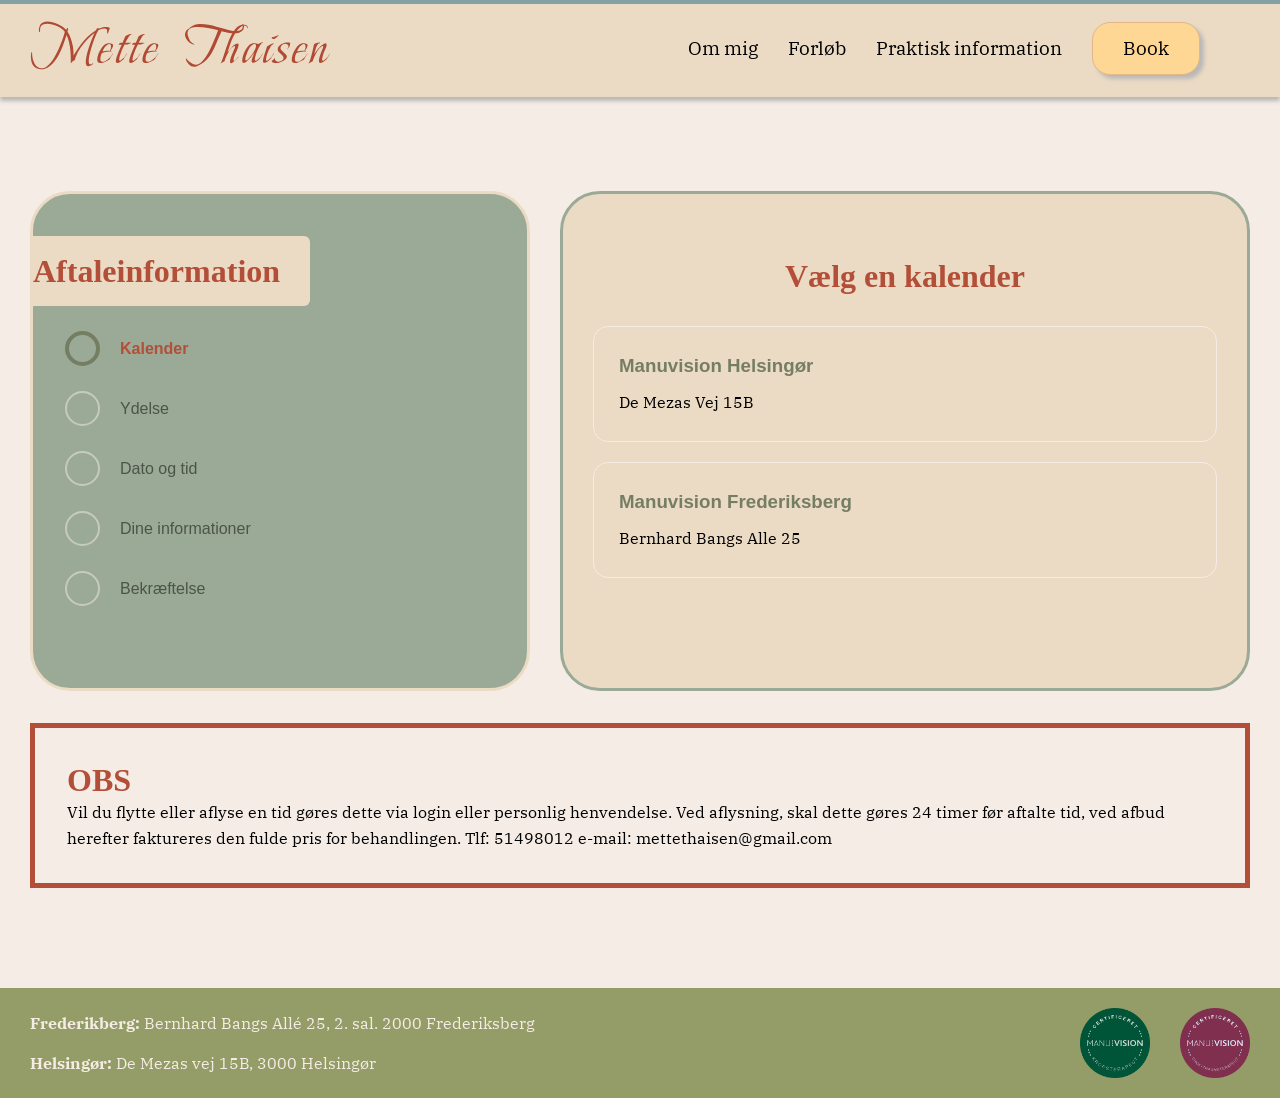
<file: booking.html>
<!doctype html>
<html lang="da">

<head>
    <meta charset="UTF-8" />
    <meta name="viewport" content="width=device-width, initial-scale=1.0" />
    <meta name="robots" content="noindex">

    <link rel="stylesheet" href="css/general.css" />
    <link rel="stylesheet" href="css/booking.css" />
    <!-- FONTS -->
    <link rel="preconnect" href="https://fonts.googleapis.com" />
    <link rel="preconnect" href="https://fonts.gstatic.com" crossorigin />
    <link href="https://fonts.googleapis.com/css2?family=Angkor&display=swap" rel="stylesheet" />
    <link rel="preconnect" href="https://fonts.googleapis.com" />
    <link rel="preconnect" href="https://fonts.gstatic.com" crossorigin />
    <link href="https://fonts.googleapis.com/css2?family=Alike&display=swap" rel="stylesheet" />
    <link rel="preconnect" href="https://fonts.googleapis.com" />
    <link rel="preconnect" href="https://fonts.gstatic.com" crossorigin />
    <link href="https://fonts.googleapis.com/css2?family=IBM+Plex+Serif&display=swap" rel="stylesheet" />


    <title>Booking</title>
</head>

<header>
    <a href="index.html"><img src="img/logo.svg" alt="logo" /></a>
    <nav>
        <ul class="menu">
            <li><a href="om_mig.html">Om mig</a></li>
            <li><a href="forloeb.html">Forløb</a></li>
            <li><a href="kommer_snart.html">Praktisk information</a></li>
            <li class="booking-btn"><a href="booking.html">Book</a></li>
        </ul>
        <button class="burger" aria-label="menu">
            <span class="line"></span>
            <span class="line"></span>
            <span class="line"></span>
        </button>
    </nav>
</header>

<body>
    <main>
        <div class="booking">

            <div class="venstre_box">

                <h1>Aftaleinformation</h1>

                <div class="step active" id="step1">
                    <div class="circle"></div>
                    <span>Kalender</span>
                </div>

                <div class="step" id="step2">
                    <div class="circle"></div>
                    <span>Ydelse</span>
                </div>

                <div class="step" id="step3">
                    <div class="circle"></div>
                    <span>Dato og tid</span>
                </div>

                <div class="step" id="step4">
                    <div class="circle"></div>
                    <span>Dine informationer</span>
                </div>

                <div class="step" id="step5">
                    <div class="circle"></div>
                    <span>Bekræftelse</span>
                </div>

            </div>



            <div class="højre_box">



                <div class="section active" id="section1">

                    <h2>Vælg en kalender</h2>

                    <div class="card" onclick="goToStep(2)">
                        <h3>Manuvision Helsingør</h3>
                        <p>De Mezas Vej 15B</p>
                    </div>

                    <div class="card" onclick="goToStep(2)">
                        <h3>Manuvision Frederiksberg</h3>
                        <p>Bernhard Bangs Alle 25</p>
                    </div>

                </div>



                <div class="section" id="section2">

                    <h2>Vælg ydelse</h2>

                    <div class="card" onclick="goToStep(3)">
                        <h3>Manuvision behandling, incl. samtale
                            1 time og 10 minutter </h3>
                        <p>DKK 1.150,00</p>
                        <button class="Læs_mere_btn">Læs mere om behandlingen</button>
                    </div>

                    <div class="card" onclick="goToStep(3)">
                        <h3>Manuvision behandling incl. samtale; stud./ledig/pensionist
                            1 time og 10 minutter </h3>
                        <p> DKK 1.000,00</p>
                        <button class="Læs_mere_btn">Læs mere om behandlingen</button>
                    </div>

                    <div class="card" onclick="goToStep(3)">
                        <h3>Slip fri af stress, incl. bogen til selvhjælp 'lær at lytte til kroppen'
                            1 time og 20 minutter </h3>
                        <p> DKK 1.400,00</p>
                        <button class="Læs_mere_btn">Læs mere om behandlingen</button>
                    </div>


                    <div class="card" onclick="goToStep(3)">
                        <h3>Manuvision behandlingsforløb, samtale & behandling, til dig som er i forløb
                            1 time og 5 minutter </h3>
                        <button class="Læs_mere_btn">Læs mere om behandlingen</button>

                    </div>

                    <div class="card" onclick="goToStep(3)">
                        <h3>Manuvision behandlingsforløb (henvisning via sundhedsforsikring) </h3>

                        <button class="Læs_mere_btn">Læs mere om behandlingen</button>
                    </div>

                    <div class="card" onclick="goToStep(5)">
                        <h3>Gratis afklarende samtale pr. telefon</h3>
                        <button class="Læs_mere_btn">Læs mere om behandlingen</button>

                    </div>

                    <div class="navigation">
                        <button onclick="goToStep(1)">
                            ← Tilbage
                        </button>
                    </div>

                </div>



                <div class="section" id="section3">

                    <h2>Vælg dato og tid</h2>

                    <div class="card" onclick="goToStep(4)">
                        <h3>Mandag 12 Maj</h3>
                        <p>10:00</p>
                    </div>

                    <div class="card" onclick="goToStep(4)">
                        <h3>Mandag 12 Maj</h3>
                        <p>13:00</p>
                    </div>

                    <div class="card" onclick="goToStep(4)">
                        <h3>Tirsdag 13 Maj</h3>
                        <p>09:00</p>
                    </div>

                    <div class="navigation">

                        <button onclick="goToStep(2)">
                            ← Tilbage
                        </button>

                    </div>

                </div>



                <div class="section" id="section4">

                    <h2>Dine informationer</h2>

                    <form onsubmit="submitBooking(event)">

                        <input type="text" placeholder="Fulde navn" required>

                        <input type="email" placeholder="Email" required>

                        <input type="tel" placeholder="Telefonnummer" required>

                        <div class="navigation">

                            <button type="button" onclick="goToStep(3)">
                                ← Tilbage
                            </button>

                            <button type="submit">
                                Bekræft booking
                            </button>

                        </div>

                    </form>

                </div>



                <div class="section" id="section5">

                    <h2>Din booking er nu reserveret</h2>



                    <div class="navigation">

                        <button onclick="goToStep(1)">
                            Start forfra
                        </button>

                    </div>

                </div>
            </div>

        </div>

        <div class="OBS">
            <h2>OBS</h2>
            <p>Vil du flytte eller aflyse en tid gøres dette via login eller personlig henvendelse. Ved aflysning, skal
                dette gøres 24
                timer før aftalte tid, ved afbud herefter faktureres den fulde pris for behandlingen.

                Tlf: 51498012

                e-mail: mettethaisen@gmail.com
            </p>
        </div>



    </main>
    <footer>
        <div class="footer">
            <div class="footer-tekst">
                <p>
                    <b>Frederikberg:</b> Bernhard Bangs Allé 25, 2. sal. 2000
                    Frederiksberg
                </p>
                <p><b>Helsingør:</b> De Mezas vej 15B, 3000 Helsingør</p>
            </div>
            <div class="certifikater">
                <img src="img/certifikat/Manuvision_LOGO_Certificeret_1 grøn.webp" alt="certifikat" />
                <img src="img/certifikat/Chok-traume.webp" alt="certifikat" />
            </div>
        </div>
    </footer>

    <script src="js/burger.js"></script>
    <script src="js/booking.js"></script>

</body>

</html>
</body>
</file>
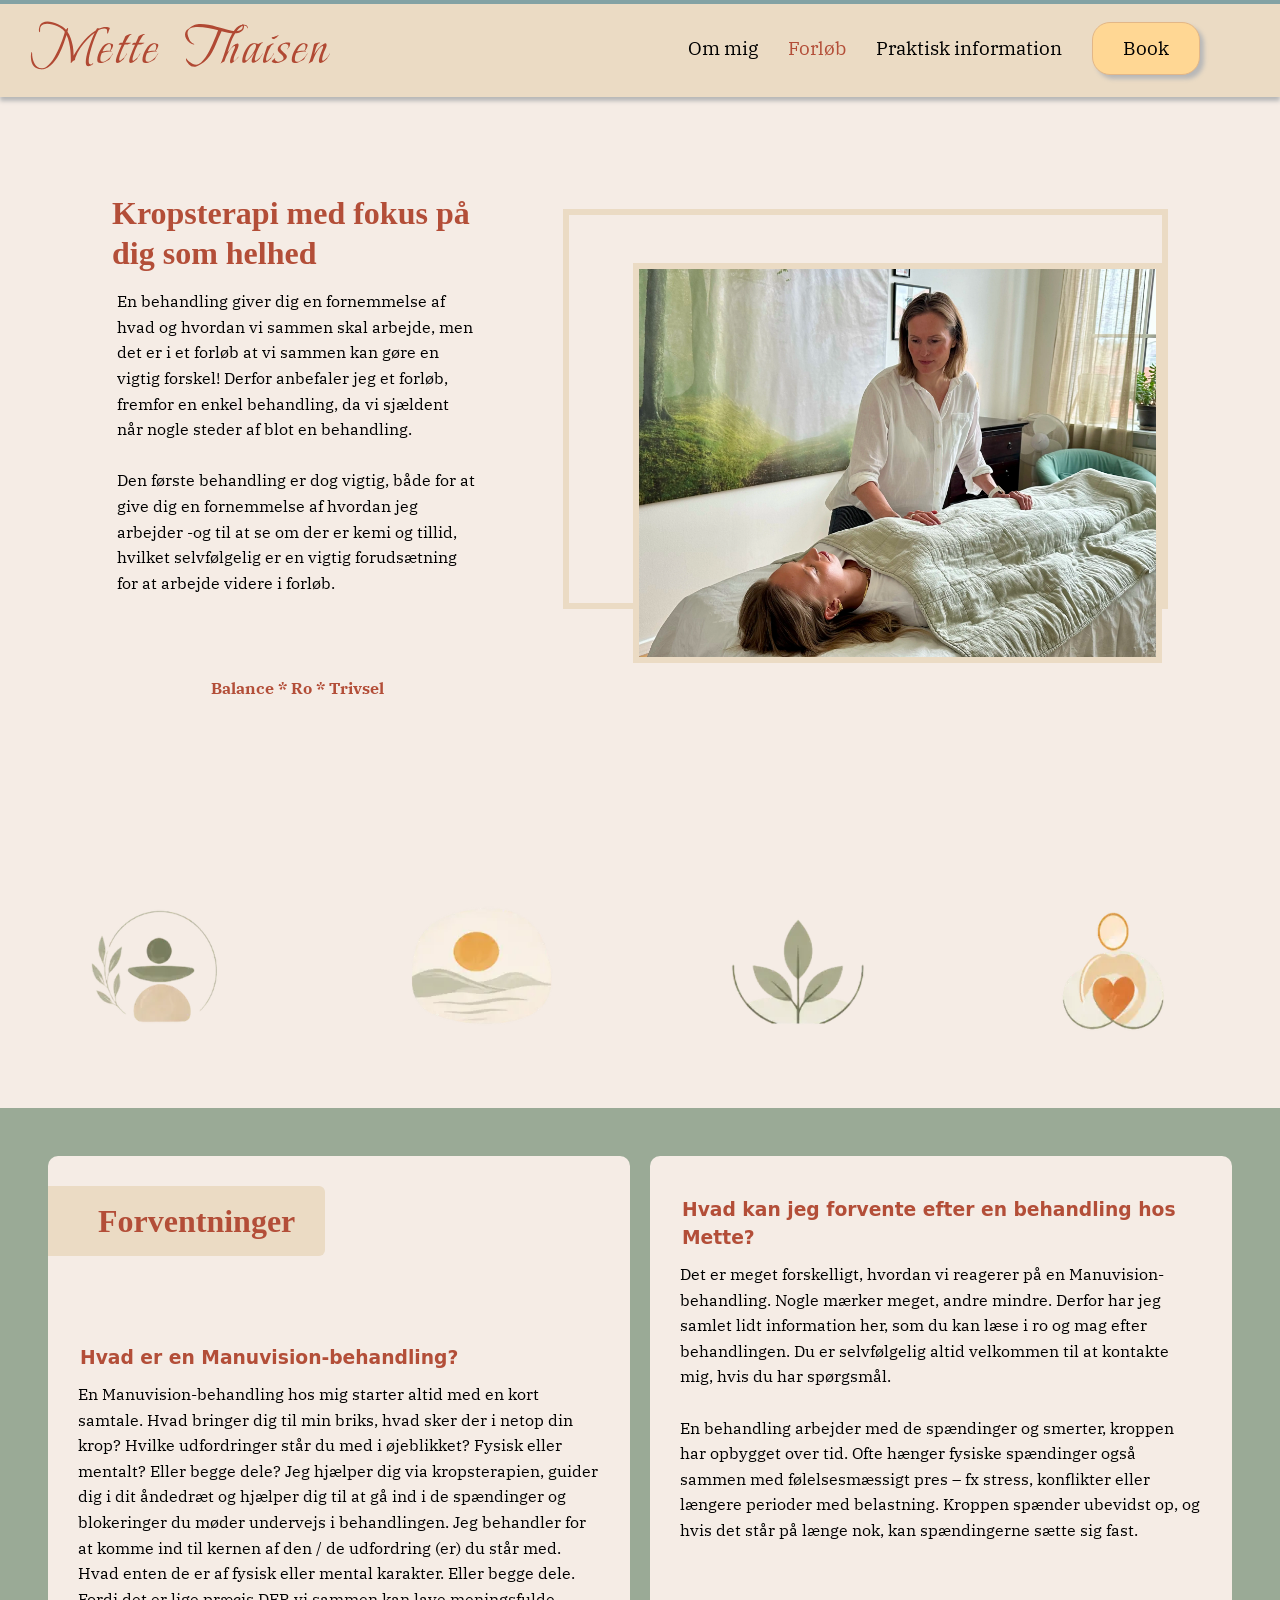
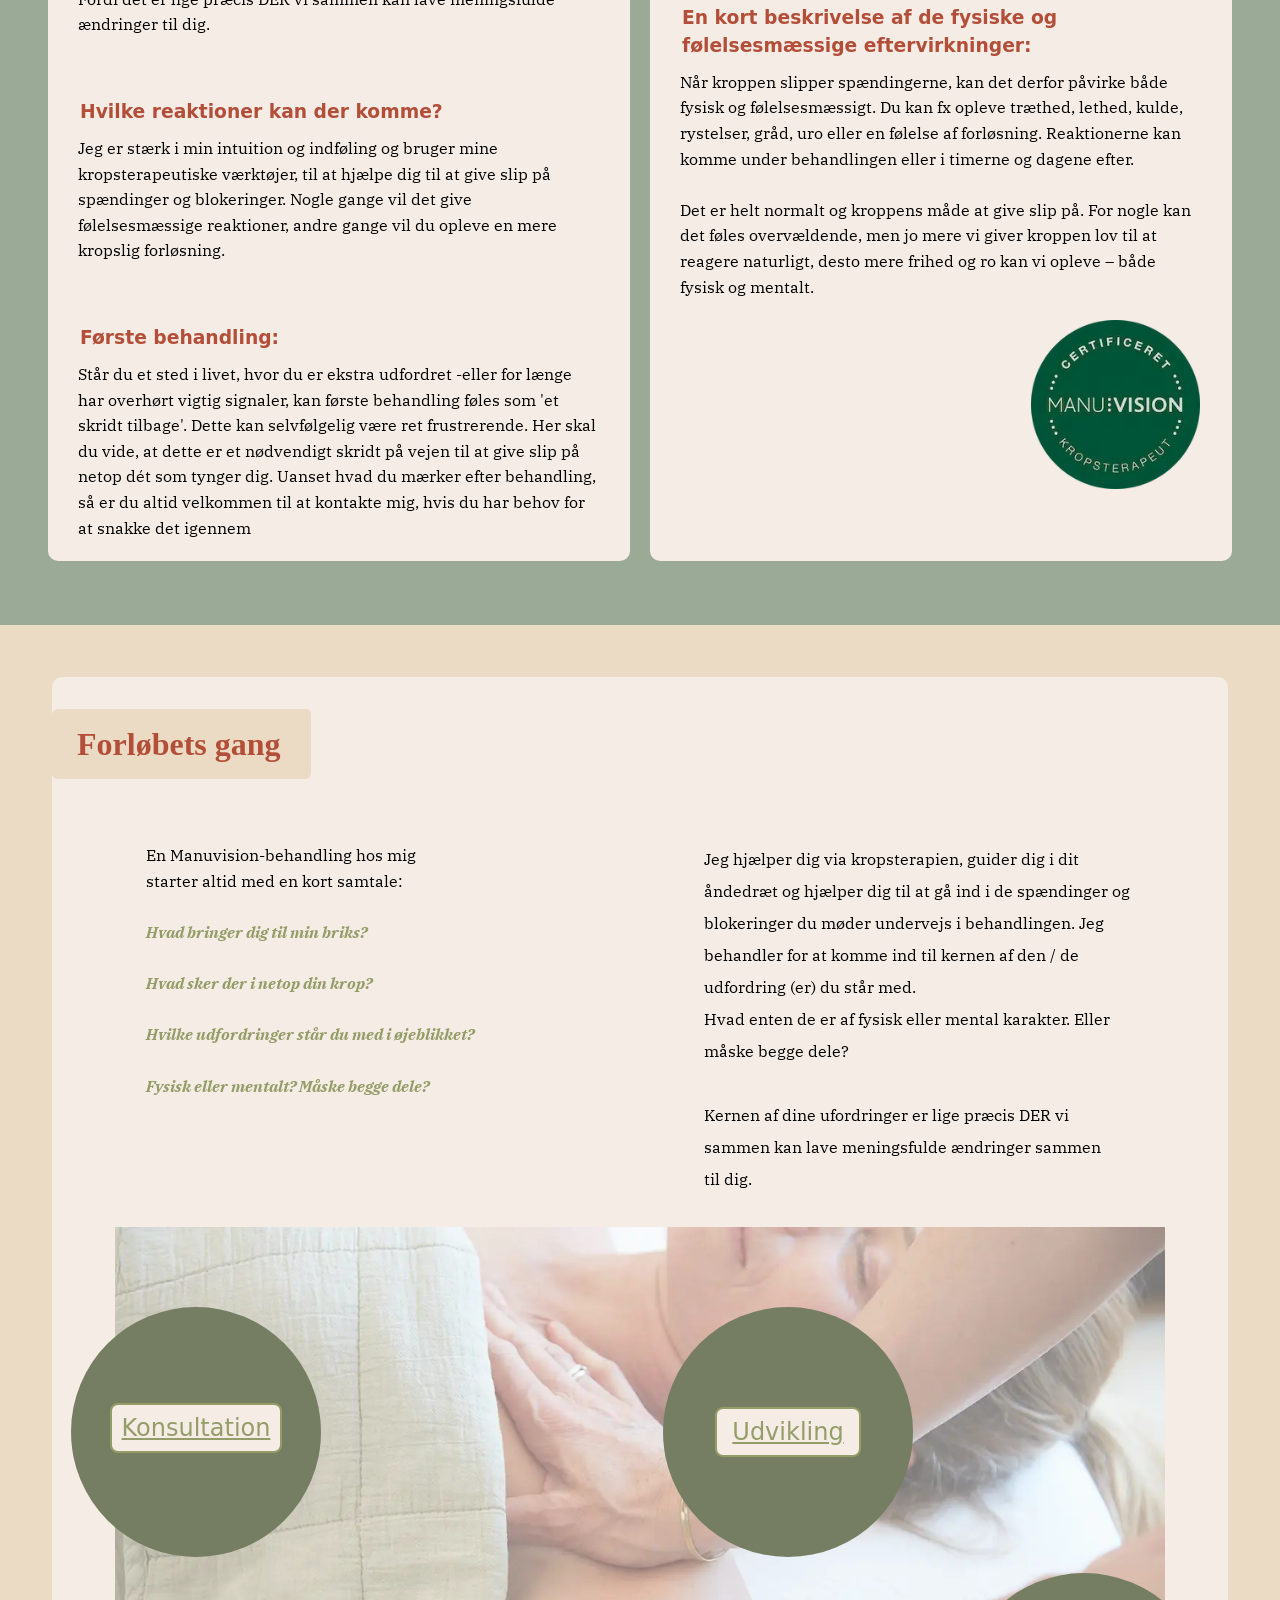
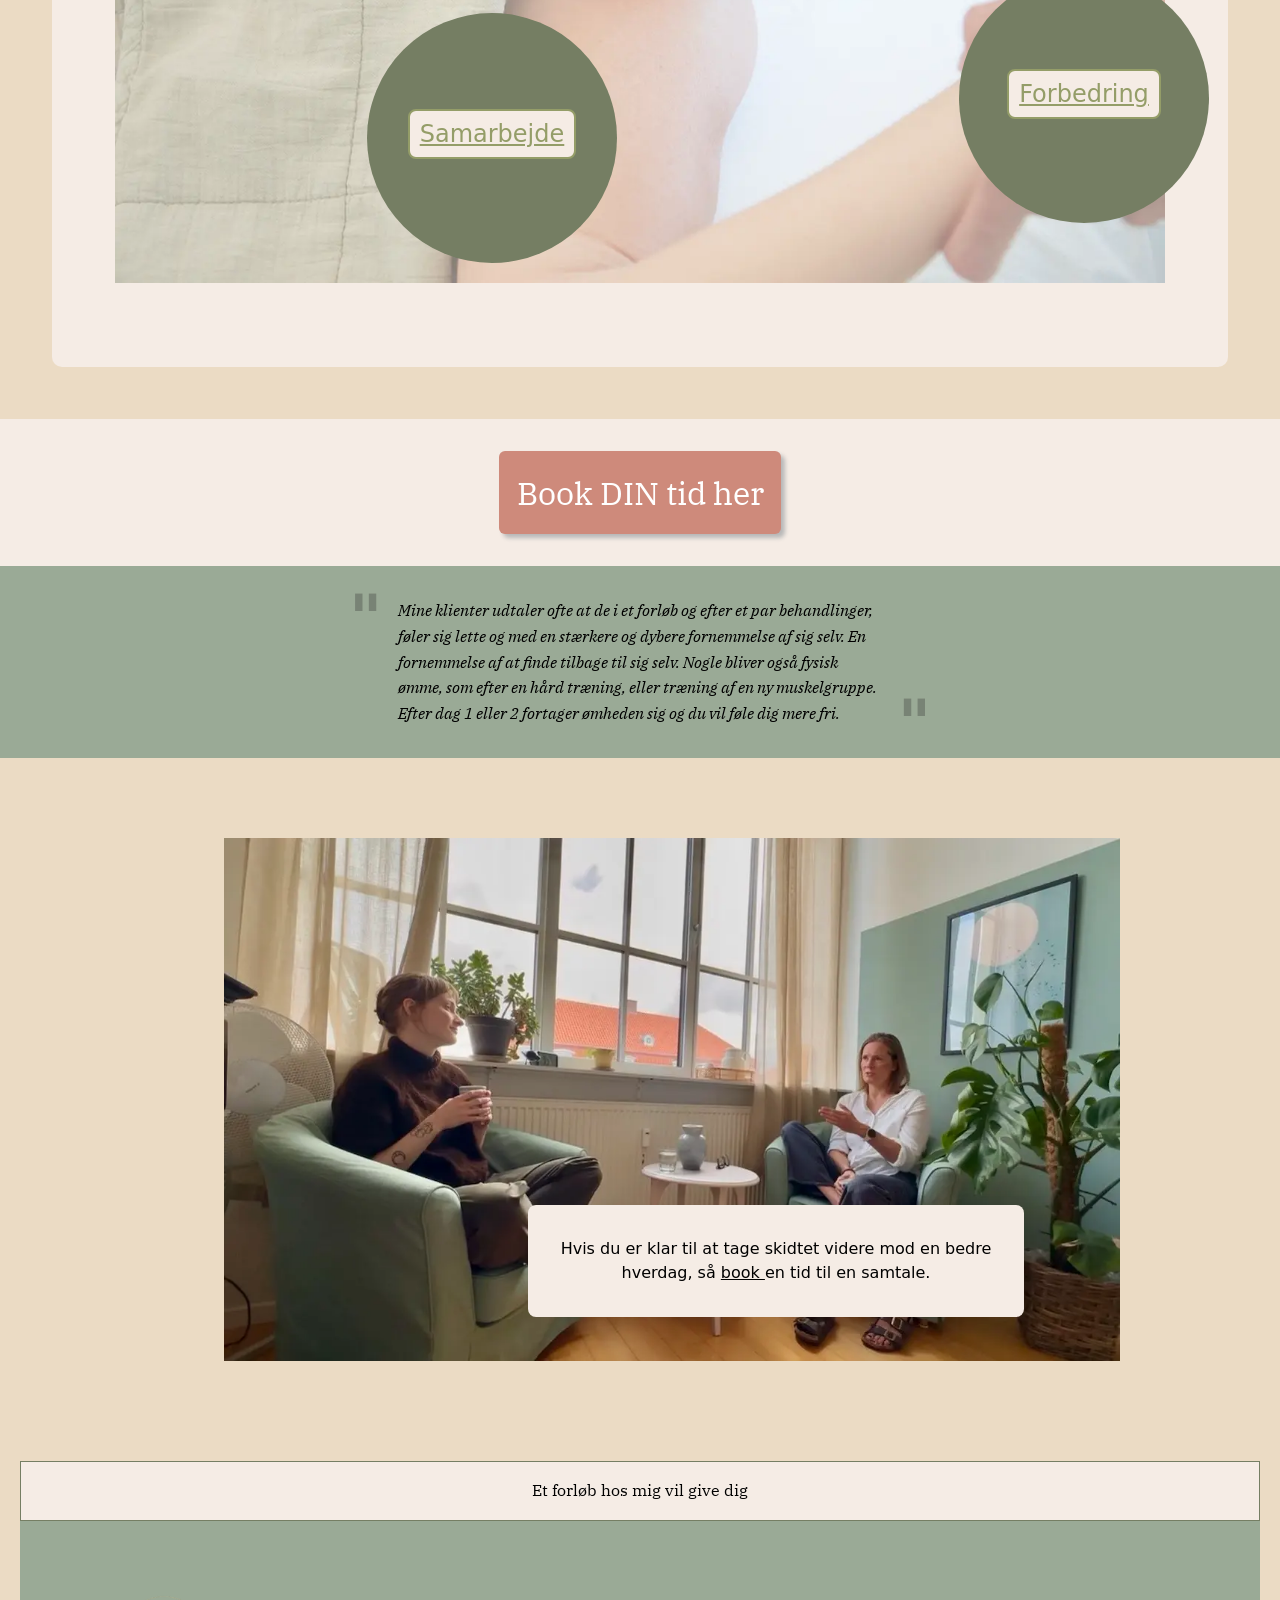
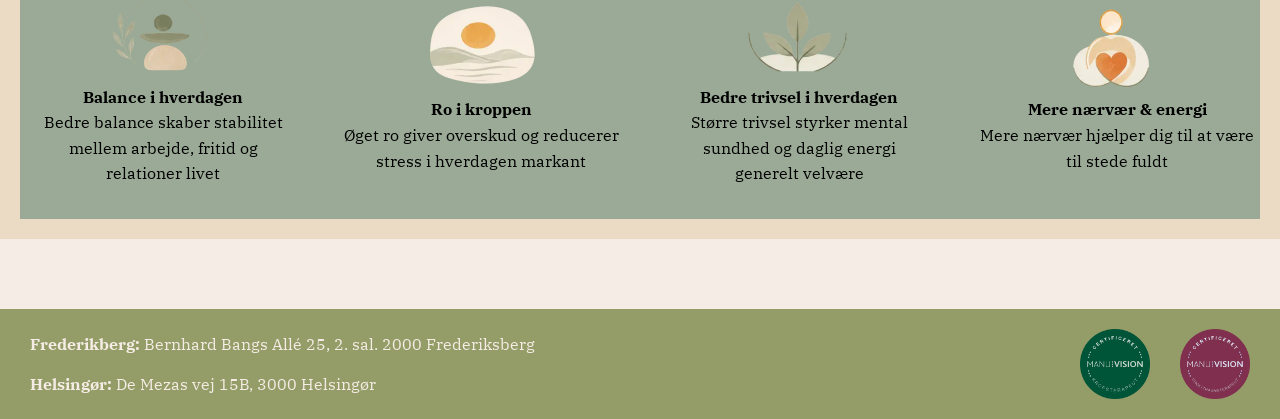
<file: forloeb.html>
<!doctype html>
<html lang="da">

<head>
  <meta charset="UTF-8" />
  <meta name="viewport" content="width=device-width, initial-scale=1.0" />
  <meta name="robots" content="noindex">

  <link rel="stylesheet" href="css/general.css" />
  <link rel="stylesheet" href="css/forloeb.css" />

  <!-- FONTS -->
  <link rel="preconnect" href="https://fonts.googleapis.com" />
  <link rel="preconnect" href="https://fonts.gstatic.com" crossorigin />
  <link href="https://fonts.googleapis.com/css2?family=Angkor&display=swap" rel="stylesheet" />
  <link rel="preconnect" href="https://fonts.googleapis.com" />
  <link rel="preconnect" href="https://fonts.gstatic.com" crossorigin />
  <link href="https://fonts.googleapis.com/css2?family=Alike&display=swap" rel="stylesheet" />
  <link rel="preconnect" href="https://fonts.googleapis.com" />
  <link rel="preconnect" href="https://fonts.gstatic.com" crossorigin />
  <link href="https://fonts.googleapis.com/css2?family=IBM+Plex+Serif&display=swap" rel="stylesheet" />


  <title>Forløb</title>
</head>

<body>
  <header>
    <a href="index.html"><img src="img/logo.svg" alt="logo" /></a>
    <nav>
      <ul class="menu">
        <li><a href="om_mig.html">Om mig</a></li>
        <li><a id="aktiv" href="forloeb.html">Forløb</a></li>
        <li><a href="kommer_snart.html">Praktisk information</a></li>
        <li class="booking-btn"><a href="booking.html">Book</a></li>
      </ul>
      <button class="burger" aria-label="menu">
        <span class="line"></span>
        <span class="line"></span>
        <span class="line"></span>
      </button>
    </nav>
  </header>
  <main>

    <body>


      <section class="box1">

        <div class="grid_1-1">
          <div class="h1-forløb">
            <h1>Kropsterapi med fokus på dig som helhed</h1>
            <p class="beskrivelse">En behandling giver dig en fornemmelse af hvad og hvordan vi sammen skal arbejde, men
              det
              er i et forløb at
              vi
              sammen
              kan gøre en vigtig forskel!
              Derfor anbefaler jeg et forløb, fremfor en enkel behandling, da vi sjældent når nogle steder af blot en
              behandling.
              <br>
              <br>
              Den første behandling er dog vigtig, både for at give dig en fornemmelse af hvordan jeg arbejder -og til
              at
              se
              om der er
              kemi og tillid, hvilket selvfølgelig er en vigtig forudsætning for at arbejde videre i forløb.
            </p>
            <div class="værdiord_btn">
              <p class="værdiord"> <b>Balance * Ro * Trivsel</b> </p>

            </div>
          </div>


          <div class="behandling-billede"> <img class="behandling-billede" src="forloeb/behandling.webp"
              alt="behandling">
          </div>
        </div>

        <div class="grid_1-1-1-1">
          <div class="iconer">
            <img src="forloeb/balance.webp" alt="balance">

          </div>
          <div class="iconer">
            <img src="forloeb/ro.webp" alt="ro">

          </div>
          <div class="iconer">
            <img src="forloeb/trivsel.webp" alt="trivsel">


          </div>
          <div class="iconer">
            <img src="forloeb/nærvær.webp" alt="nærvær">

          </div>
        </div>

      </section>

      <section class="box3">

        <div class="innerbox3">

          <div class="banner_3">
            <h2>Forventninger</h2>
          </div>
          <br>
          <br>
          <div>
            <h3 class="special_h3">Hvad er en Manuvision-behandling?</h3>
            <p class="tekst_box3">En Manuvision-behandling hos mig starter altid med en kort samtale. Hvad bringer dig
              til
              min briks, hvad
              sker
              der i
              netop din krop? Hvilke udfordringer står du med i øjeblikket? Fysisk eller mentalt? Eller begge dele?

              Jeg hjælper dig via kropsterapien, guider dig i dit åndedræt og hjælper dig til at gå ind i de
              spændinger
              og
              blokeringer
              du møder undervejs i behandlingen.

              Jeg behandler for at komme ind til kernen af ​​den / de udfordring (er) du står med. Hvad enten de er af
              fysisk
              eller
              mental karakter. Eller begge dele. Fordi det er lige præcis DER vi sammen kan lave meningsfulde
              ændringer
              til
              dig.</p>
          </div>
          <div>
            <h3 class="special_h3">Hvilke reaktioner kan der komme?</h3>
            <p class="tekst_box3">Jeg er stærk i min intuition og indføling og bruger mine kropsterapeutiske
              værktøjer,
              til at hjælpe dig til
              at
              give slip
              på spændinger og blokeringer.
              Nogle gange vil det give følelsesmæssige reaktioner, andre gange vil du opleve en mere kropslig
              forløsning.
            </p>
          </div>
          <div>
            <h3 class="special_h3">Første behandling:</h3>
            <p class="tekst_box3">Står du et sted i livet, hvor du er ekstra udfordret -eller for længe har overhørt
              vigtig signaler, kan
              første
              behandling føles som 'et skridt tilbage'. Dette kan selvfølgelig være ret frustrerende. Her skal du
              vide,
              at
              dette
              er et
              nødvendigt skridt på vejen til at give slip på netop dét som tynger dig.

              Uanset hvad du mærker efter behandling, så er du altid velkommen til at kontakte mig, hvis du har behov
              for
              at
              snakke
              det igennem
            </p>
          </div>
        </div>


        <div class="innerbox3_2">

          <h3 class="special_h3">Hvad kan jeg forvente efter en behandling hos Mette?</h3>
          <p class="tekst_box3">Det er meget forskelligt, hvordan vi reagerer på en Manuvision-behandling. Nogle
            mærker
            meget, andre mindre. Derfor har
            jeg samlet lidt information her, som du kan læse i ro og mag efter behandlingen.
            Du er selvfølgelig altid velkommen til
            at kontakte mig, hvis du har spørgsmål.
            <br>
            <br>
            En behandling arbejder med de spændinger og smerter, kroppen har opbygget over tid. Ofte hænger fysiske
            spændinger også
            sammen med følelsesmæssigt pres – fx stress, konflikter eller længere perioder med belastning. Kroppen
            spænder ubevidst
            op, og hvis det står på længe nok, kan spændingerne sætte sig fast.

          </p>
          <h3 class="special_h3">En kort beskrivelse af de fysiske og følelsesmæssige eftervirkninger:</h3>
          <p class="tekst_box3">Når kroppen slipper spændingerne, kan det derfor påvirke både fysisk og
            følelsesmæssigt.
            Du kan fx opleve træthed,
            lethed, kulde, rystelser, gråd, uro eller en følelse af forløsning.
            Reaktionerne kan komme under behandlingen eller i timerne og dagene efter.

            <br>
            <br>
            Det er helt normalt og kroppens måde at give slip på.
            For nogle kan det føles overvældende, men jo mere vi giver kroppen lov til at reagere naturligt, desto
            mere
            frihed og ro
            kan vi opleve – både fysisk og mentalt.
          </p>


          <div class="certifikat">
            <img src="forloeb/Manuvision_LOGO_Certificeret_1 grøn (1).webp" alt="certifikat">
          </div>
        </div>


      </section>

      <section class="box4">
        <div class="innerbox4">

          <div class="banner_4">
            <h2>Forløbets gang</h2>
          </div>

          <div class="grid_1-1_box4">
            <p>En Manuvision-behandling hos mig
              <br>
              starter altid med en kort samtale:
              <br><br> <b class=" speciel_teks_box4">Hvad bringer dig
                til
                min briks?</b>
              <br><br><b class="speciel_teks_box4"> Hvad
                sker
                der i
                netop din krop? </b><br><br> <b class="speciel_teks_box4">Hvilke udfordringer står du med i øjeblikket?
                <br><br>Fysisk eller
                mentalt?

                Måske begge dele?</b> <br><br><br>

            <p class="tekst_box4">
              Jeg hjælper dig via kropsterapien, guider dig i dit åndedræt og hjælper dig
              til at gå ind i de
              spændinger
              og
              blokeringer
              du møder undervejs i behandlingen.

              Jeg behandler for at komme ind til kernen af ​​den / de udfordring (er) du står med. <br> Hvad enten de er
              af fysisk eller mental karakter. Eller måske begge dele?

              <br><br>
              Kernen af dine ufordringer er lige præcis DER vi sammen kan lave meningsfulde
              ændringer sammen
              til
              dig.
            </p>
          </div>

          <div class="cirkel_box4">
            <div class="billede_box4">
              <img src="forloeb/klient 1.webp" alt="klient">
            </div>
            <div class="overlay"></div>

            <!-- CIRKEL 1 -->
            <div class="cirkel1">
              <button class="open-btnn" popovertarget="popover1">Konsultation</button>


            </div>

            <div id="popover1" popover>
              <p>En konsultation er første skridt i din proces hos mig. Her taler vi om dine fysiske og mentale
                udfordringer, din hverdag
                og din krops historie. Jeg lytter til dine behov og hjælper med at identificere, hvor spændinger, stress
                eller ubalancer
                kan komme fra. Sammen skaber vi et klart overblik og en retning for, hvordan du kan opnå mere ro,
                balance og frihed i
                kroppen.</p>
              <button class="close-btn" popovertarget="popover1" popovertargetaction="hide">Luk</button>
            </div>

            <!-- CIRKEL 2 -->
            <div class="cirkel2">
              <button class="open-btnn" popovertarget="popover2">Samarbejde</button>


            </div>

            <div id="popover2" popover>
              <p>Samarbejde i kropsterapi handler om, at vi arbejder tæt sammen gennem hele forløbet. Du bidrager med
                din krops
                oplevelser, og jeg hjælper med at aflæse og forstå de signaler, kroppen viser. Gennem behandling og
                dialog skaber vi en
                proces, hvor spændinger gradvist slipper, og du får bedre kontakt til din krop, mere ro i nervesystemet
                og større
                overskud i hverdagen.</p>
              <button class="close-btn" popovertarget="popover2" popovertargetaction="hide">Luk</button>
            </div>

            <!-- CIRKEL 3 -->
            <div class="cirkel3">


              <button class="open-btn" popovertarget="popover3">Udvikling</button>

            </div>

            <div id="popover3" popover>
              <p>Udvikling handler om den forandring, der opstår, når kroppen begynder at give slip på gamle spændinger
                og mønstre.
                Gennem kropsterapi kan du opleve øget kropsbevidsthed, bedre følelsesmæssig balance og en stærkere
                forbindelse til dig
                selv. Det er en proces, hvor du gradvist får mere energi, klarhed og indre ro.</p>
              <button class="close-btn" popovertarget="popover3" popovertargetaction="hide">Luk</button>
            </div>

            <!-- CIRKEL 4 -->
            <div class="cirkel4">
              <button class="open-btnn" popovertarget="popover4">Forbedring</button>

            </div>

            <div id="popover4" popover>
              <p>Forbedring handler om konkrete ændringer i din krop og dit velvære i hverdagen. Det kan være mindre
                muskelspænding,
                færre smerter, bedre vejrtrækning og et roligere nervesystem. Målet er, at du mærker en tydelig og varig
                forskel, så du
                kan bevæge dig mere frit, leve med større overskud og føle dig bedre tilpas i din krop.</p>
              <button class="close-btn" popovertarget="popover4" popovertargetaction="hide">Luk</button>
            </div>




      </section>

      <div>
        <button class="btn_box4">Book DIN tid her</button>
      </div>

      <section class="box5">
        <div class="Situationstegn-venstre">
          "


        </div>
        <div class="tekst_box5">
          <p class="citat_box5">Mine klienter udtaler ofte at de i et forløb og efter et par behandlinger, føler sig
            lette og med en
            stærkere og dybere
            fornemmelse af sig selv. En fornemmelse af at finde tilbage til sig selv. Nogle bliver også fysisk ømme, som
            efter en
            hård træning, eller træning af en ny muskelgruppe. Efter dag 1 eller 2 fortager ømheden sig og du vil føle
            dig mere fri.</p>
        </div>

        <div class="Situationstegn-højre">
          "

        </div>
      </section>

      <section class="box6">

        <img class="konsultation_img" src="forloeb/kons.webp" alt="konsultation">


        <button class="tekst_box6">Hvis du er klar til at tage skidtet videre mod en bedre hverdag, så <u>book </u>en
          tid til
          en samtale.</button>



      </section>

      <section class="box7">


        <p class="overskrift_box7">Et forløb hos mig vil give dig</p>
        <h3 class="h3_box7">

        </h3>
        <div class="grid_1-1-1-1_box7">
          <div class="iconer_box7">
            <img class="iconer_img_box7" src="forloeb/balance.webp" alt="balance">
            <p class="tekst_box7"><b>Balance i hverdagen</b></p>
            <p>Bedre balance skaber stabilitet mellem arbejde, fritid og relationer livet</p>
          </div>
          <h3 class="h3_box7">*

          </h3>
          <div class="iconer_box7">
            <img class="iconer_img_box7" src="forloeb/ro.webp" alt="ro">
            <p class="tekst_box7"><b>Ro i kroppen</b></p>
            <p>Øget ro giver overskud og reducerer stress i hverdagen markant</p>
          </div>
          <h3 class="h3_box7">*

          </h3>
          <div class="iconer_box7">
            <img class="iconer_img_box7" src="forloeb/trivsel.webp" alt="trivsel">
            <p class="tekst_box7"><b>Bedre trivsel i hverdagen</b></p>
            <p>Større trivsel styrker mental sundhed og daglig energi generelt velvære</p>

          </div>
          <h3 class="h3_box7">*

          </h3>
          <div class="iconer_box7">
            <img class="iconer_img_box7" src="forloeb/nærvær.webp" alt="nærvær">
            <p class="tekst_box7"><b>Mere nærvær & energi</b></p>
            <p>Mere nærvær hjælper dig til at være til stede fuldt</p>
          </div>
        </div>

      </section>
    </body>
  </main>
  <footer>
    <div class="footer">
      <div class="footer-tekst">
        <p>
          <b>Frederikberg:</b> Bernhard Bangs Allé 25, 2. sal. 2000
          Frederiksberg
        </p>
        <p><b>Helsingør:</b> De Mezas vej 15B, 3000 Helsingør</p>
      </div>
      <div class="certifikater">
        <img src="img/certifikat/Manuvision_LOGO_Certificeret_1 grøn.webp" alt="certifikat" />
        <img src="img/certifikat/Chok-traume.webp" alt="certifikat" />
      </div>
    </div>
  </footer>

  <script src="js/burger.js"></script>
  <script src="js/booking.js"></script>
</body>

</html>
</file>
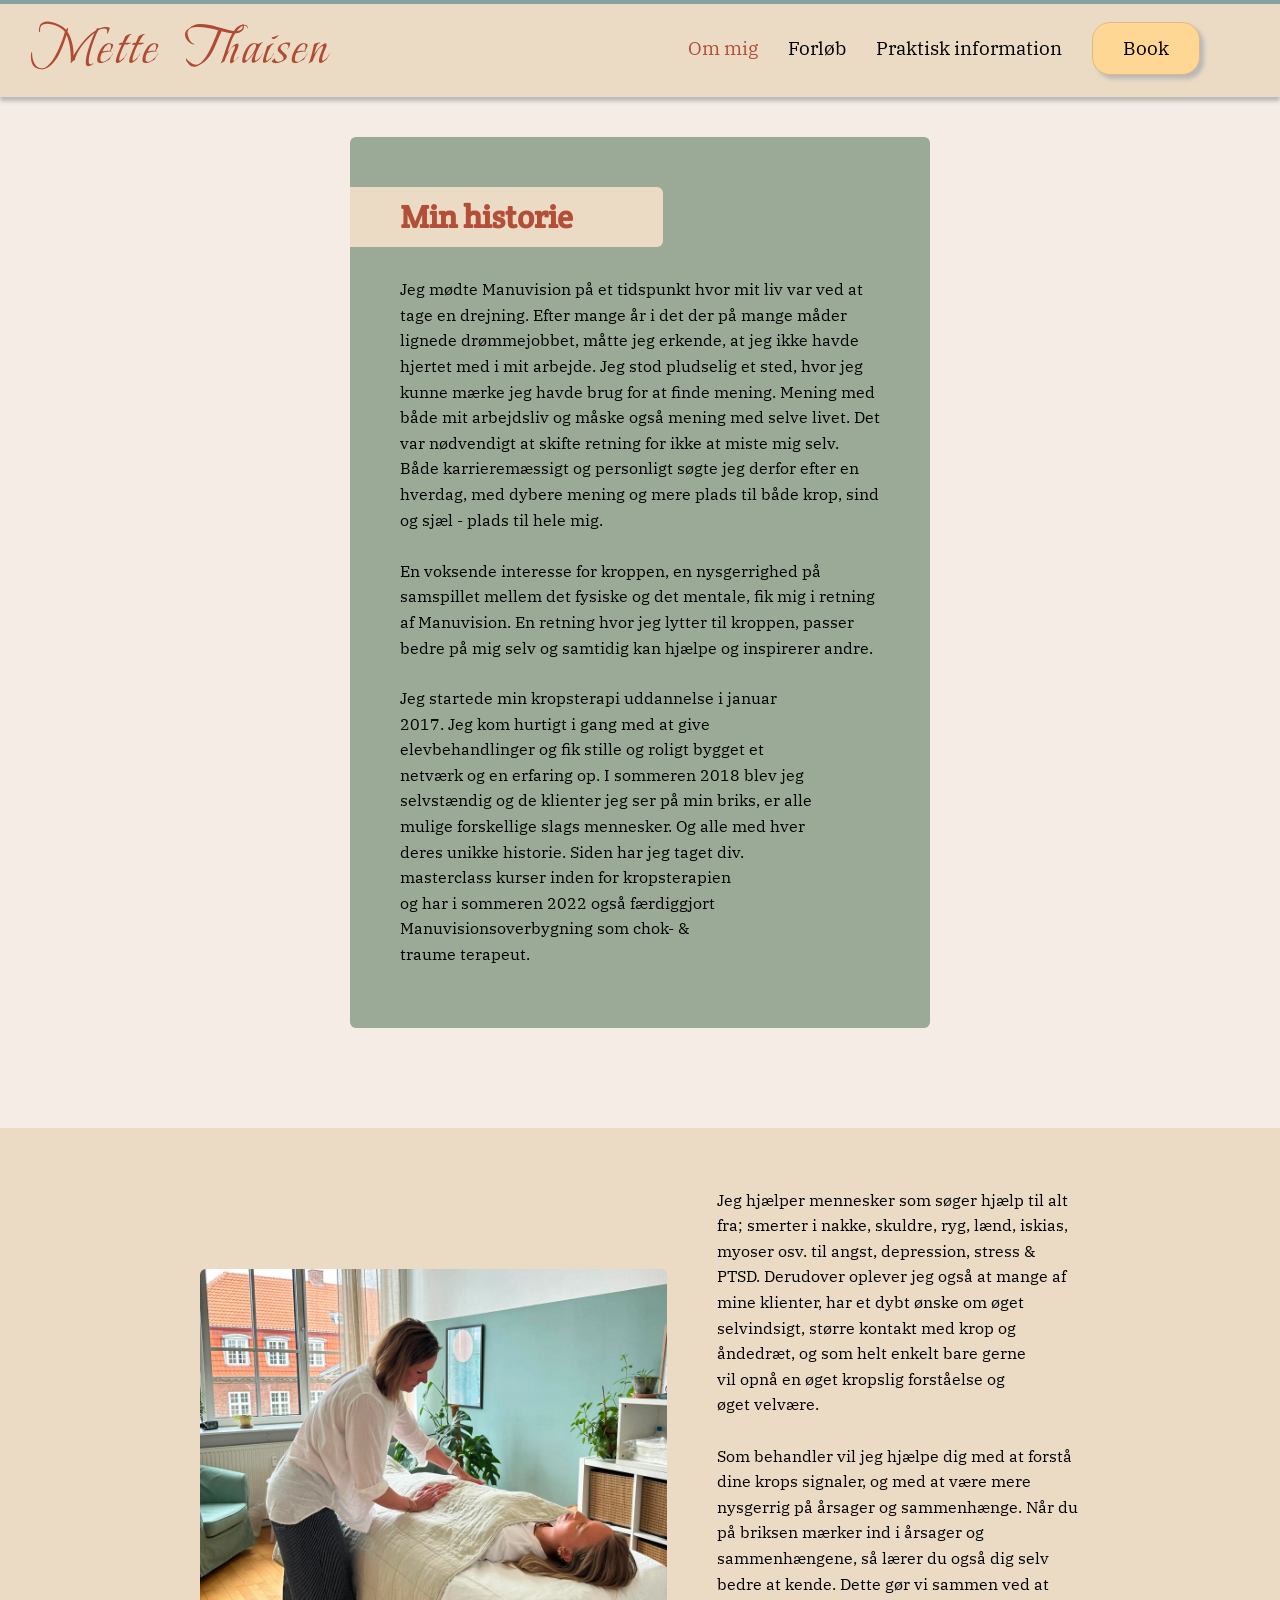
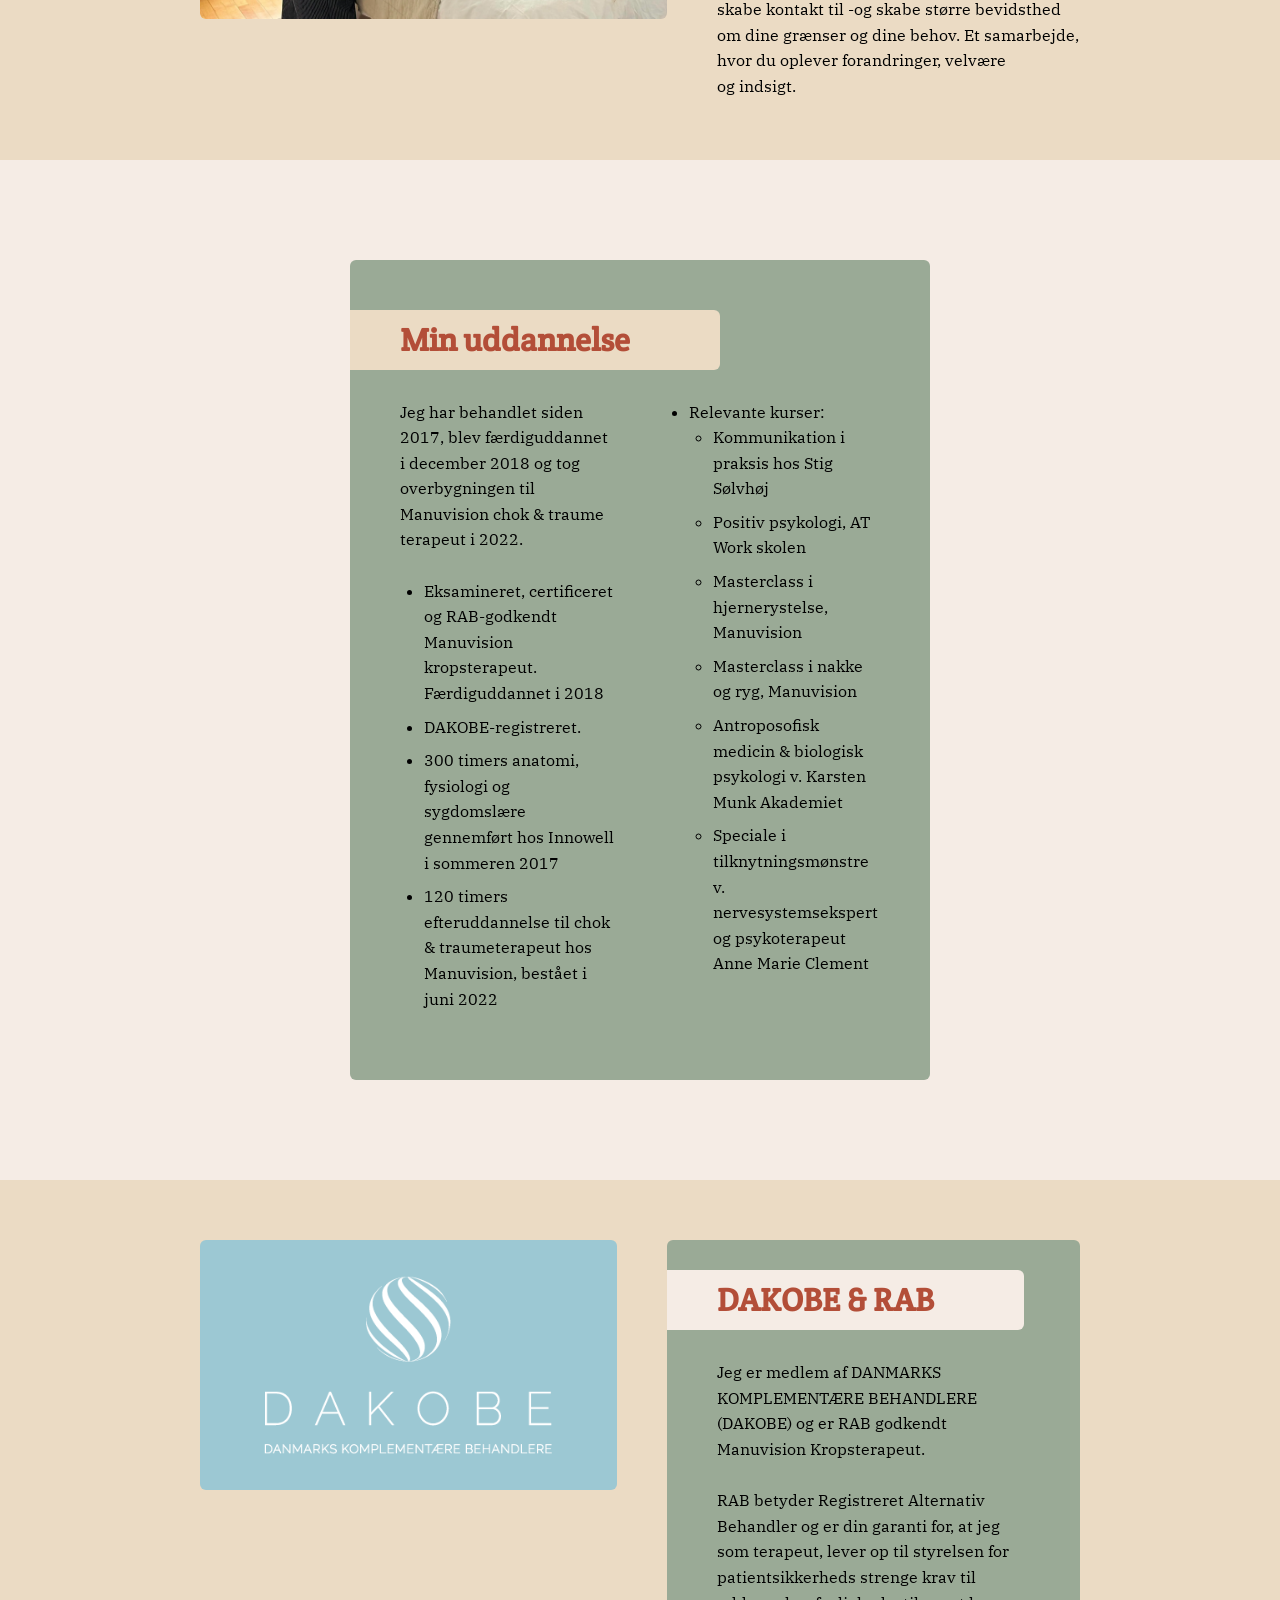
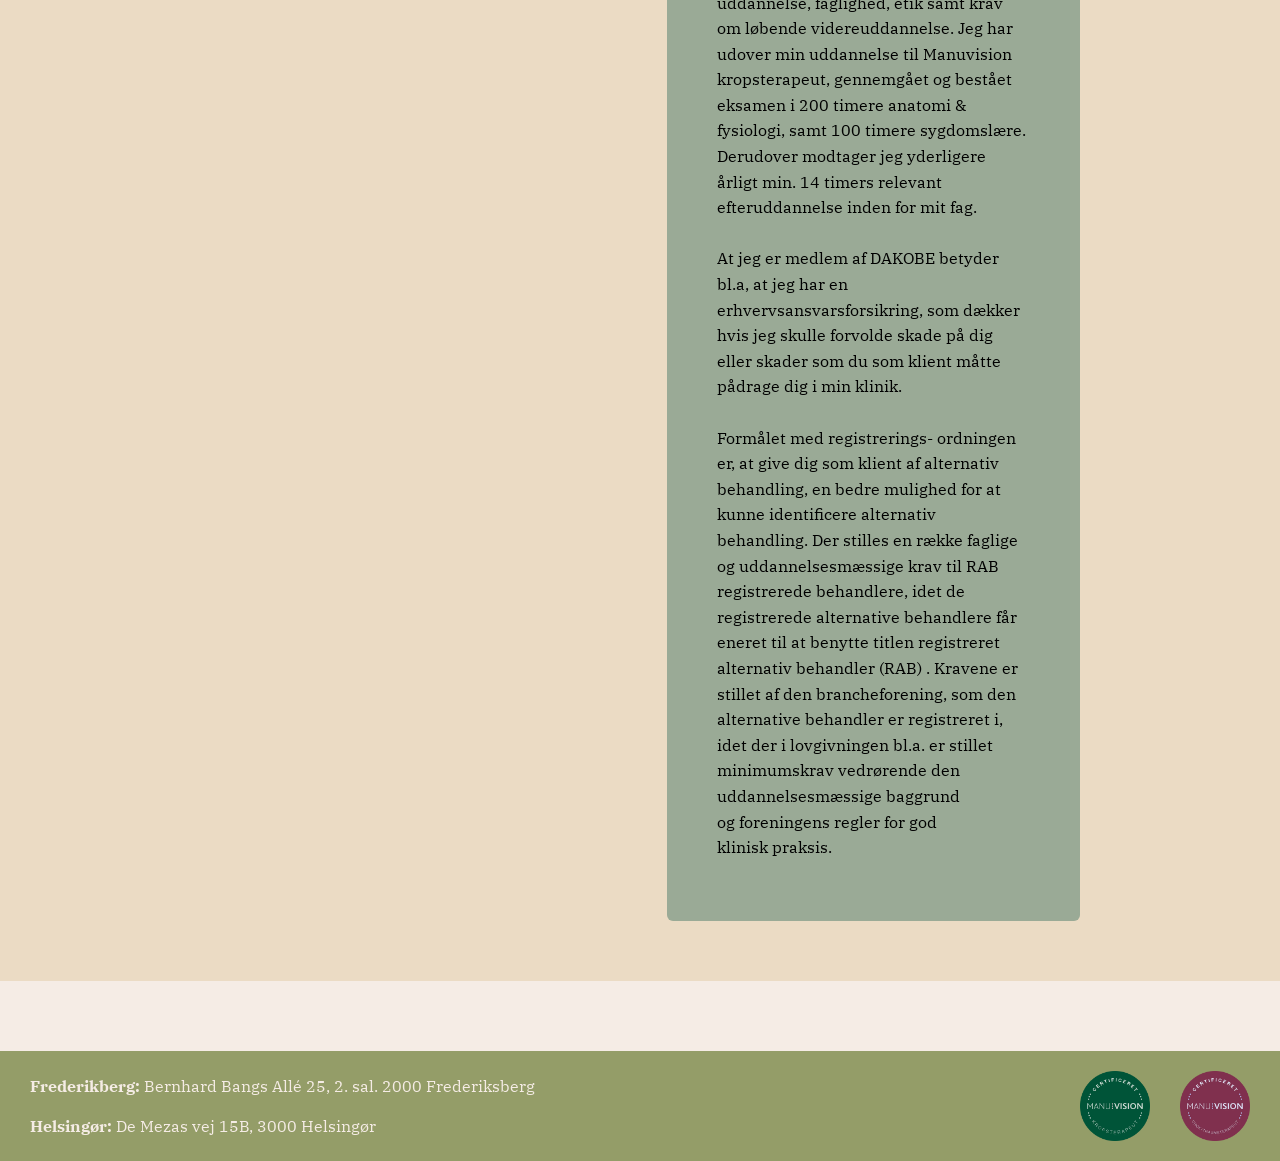
<file: om_mig.html>
<!doctype html>
<html lang="da">
  <head>
    <meta charset="UTF-8" />
    <meta name="viewport" content="width=device-width, initial-scale=1.0" />
    <meta name="robots" content="noindex">

    <link rel="stylesheet" href="css/general.css" />
    <link rel="stylesheet" href="css/om_mig.css" />

    <!-- FONTS -->
    <link rel="preconnect" href="https://fonts.googleapis.com" />
    <link rel="preconnect" href="https://fonts.gstatic.com" crossorigin />
    <link
      href="https://fonts.googleapis.com/css2?family=Crete+Round:ital@0;1&display=swap"
      rel="stylesheet"
    />
    <link rel="preconnect" href="https://fonts.googleapis.com" />
    <link rel="preconnect" href="https://fonts.gstatic.com" crossorigin />
    <link
      href="https://fonts.googleapis.com/css2?family=Alike&display=swap"
      rel="stylesheet"
    />
    <link rel="preconnect" href="https://fonts.googleapis.com" />
    <link rel="preconnect" href="https://fonts.gstatic.com" crossorigin />
    <link
      href="https://fonts.googleapis.com/css2?family=IBM+Plex+Serif&display=swap"
      rel="stylesheet"
    />

    <title>Om mig</title>
  </head>

  <body>
    <header>
      <a href="index.html"><img src="img/logo.svg" alt="logo" /></a>
      <nav>
        <ul class="menu">
          <li><a id="aktiv" href="om_mig.html">Om mig</a></li>
          <li><a href="forloeb.html">Forløb</a></li>
          <li><a href="kommer_snart.html">Praktisk information</a></li>
          <li class="booking-btn"><a href="booking.html">Book</a></li>
        </ul>
        <button class="burger" aria-label="menu">
          <span class="line"></span>
          <span class="line"></span>
          <span class="line"></span>
        </button>
      </nav>
    </header>

    <main>
      <div class="min-historie-kasse">
        <div class="video">
          <iframe
            src="https://www.youtube.com/embed/dqhx7-a9KZU?si=y2ZYYavs5rwa97NP"
            title="YouTube video player"
            allowfullscreen>
          </iframe>
        </div>

        <div class="indhold">
          <div class="title">
            <h2>Min historie</h2>
          </div>

          <div class="tekst">
            <div>
              <p>
                Jeg mødte Manuvision på et tidspunkt hvor mit liv var ved at
                tage en drejning. Efter mange år i det der på mange måder
                lignede drømmejobbet, måtte jeg erkende, at jeg ikke havde
                hjertet med i mit arbejde. Jeg stod pludselig et sted, hvor jeg
                kunne mærke jeg havde brug for at finde mening. Mening med både
                mit arbejdsliv og måske også mening med selve livet. Det var
                nødvendigt at skifte retning for ikke at miste mig selv. Både
                karrieremæssigt og personligt søgte jeg derfor efter en hverdag,
                med dybere mening og mere plads til både krop, sind og sjæl -
                plads til hele mig.<br /><br />
                En voksende interesse for kroppen, en nysgerrighed på samspillet
                mellem det fysiske og det mentale, fik mig i retning af
                Manuvision. En retning hvor jeg lytter til kroppen, passer bedre
                på mig selv og samtidig kan hjælpe og inspirerer andre.
              </p>
            </div>
            <div class="tekst2">
              <p>
                Jeg startede min kropsterapi uddannelse i januar 2017. Jeg kom
                hurtigt i gang med at give elevbehandlinger og fik stille og
                roligt bygget et netværk og en erfaring op. I sommeren 2018 blev
                jeg selvstændig og de klienter jeg ser på min briks, er alle
                mulige forskellige slags mennesker. Og alle med hver deres
                unikke historie. Siden har jeg taget div. masterclass kurser
                inden for kropsterapien og har i sommeren 2022 også færdiggjort
                Manuvisionsoverbygning som chok- & traume terapeut.
              </p>
            </div>
          </div>
        </div>
      </div>

      <div class="full-width1">
        <div>
          <img src="img/om_mig/billede_1.webp" alt="billede af behandling" />
        </div>
        <div class="tekst">
          <p>
            Jeg hjælper mennesker som søger hjælp til alt fra; smerter i nakke,
            skuldre, ryg, lænd, iskias, myoser osv. til angst, depression,
            stress & PTSD. Derudover oplever jeg også at mange af mine klienter,
            har et dybt ønske om øget selvindsigt, større kontakt med krop og
            åndedræt, og som helt enkelt bare gerne vil opnå en øget kropslig
            forståelse og øget velvære.<br /><br />
            Som behandler vil jeg hjælpe dig med at forstå dine krops signaler,
            og med at være mere nysgerrig på årsager og sammenhænge. Når du på
            briksen mærker ind i årsager og sammenhængene, ​​så lærer du også
            dig selv bedre at kende. Dette gør vi sammen ved at skabe kontakt
            til -og skabe større bevidsthed om dine grænser og dine behov. Et
            samarbejde, hvor du oplever forandringer, velvære og indsigt.
          </p>
        </div>
      </div>

      <div class="min-uddannelse-kasse">
        <div class="title">
          <h2>Min uddannelse</h2>
        </div>

        <div class="tekst">
          <div>
            <p>
              Jeg har behandlet siden 2017, blev færdiguddannet i december
              2018 og tog overbygningen til Manuvision chok & traume terapeut i
              2022.<br /><br />
            </p>

            <ul>
              <li>
                Eksamineret, certificeret og RAB-godkendt Manuvision
                kropsterapeut. Færdiguddannet i 2018
              </li>

              <li>DAKOBE-registreret.</li>

              <li>
                300 timers anatomi, fysiologi og sygdomslære gennemført hos
                Innowell i sommeren 2017
              </li>

              <li>
                120 timers efteruddannelse til chok &amp; traumeterapeut hos
                Manuvision, bestået i juni 2022
              </li>
            </ul>
          </div>
          <div>
            <ul>
              <li>
                Relevante kurser:

                <ul>
                  <li>Kommunikation i praksis hos Stig Sølvhøj</li>
                  <li>Positiv psykologi, AT Work skolen</li>
                  <li>Masterclass i hjernerystelse, Manuvision</li>
                  <li>Masterclass i nakke og ryg, Manuvision</li>
                  <li>
                    Antroposofisk medicin &amp; biologisk psykologi v. Karsten
                    Munk Akademiet
                  </li>
                  <li>
                    Speciale i tilknytningsmønstre v. nervesystemsekspert og
                    psykoterapeut Anne Marie Clement
                  </li>
                </ul>
              </li>
            </ul>
          </div>
        </div>
      </div>

      <div class="full-width2">
        <img
          src="img/om_mig/Dakobe-Logo-Lodret-Reverse-Web-Download.webp"
          alt="dakobe logo"
        />

        <div class="indhold">
          <div class="title">
            <h2>DAKOBE & RAB</h2>
          </div>
          <div class="tekst">
            <p>
              Jeg er medlem af DANMARKS KOMPLEMENTÆRE BEHANDLERE (DAKOBE) og er
              RAB godkendt Manuvision Kropsterapeut.<br /><br />
              RAB betyder Registreret Alternativ Behandler og er din garanti
              for, at jeg som terapeut, lever op til styrelsen for
              patientsikkerheds strenge krav til uddannelse, faglighed, etik
              samt krav om løbende videreuddannelse. Jeg har udover min
              uddannelse til Manuvision kropsterapeut, gennemgået og bestået
              eksamen i 200 timere anatomi & fysiologi, samt 100 timere
              sygdomslære. Derudover modtager jeg yderligere årligt min. 14
              timers relevant efteruddannelse inden for mit fag.<br /><br />
              At jeg er medlem af DAKOBE betyder bl.a, ​​at jeg har en
              erhvervsansvarsforsikring, som dækker hvis jeg skulle forvolde
              skade på dig eller skader som du som klient måtte pådrage dig i
              min klinik.<br /><br />Formålet med registrerings- ordningen er,
              at give dig som klient af alternativ behandling, en bedre mulighed
              for at kunne identificere alternativ behandling. Der stilles en
              række faglige og uddannelsesmæssige krav til RAB registrerede
              behandlere, idet de registrerede alternative behandlere får eneret
              til at benytte titlen registreret alternativ behandler (RAB) .
              Kravene er stillet af den brancheforening, som den alternative
              behandler er registreret i, idet der i lovgivningen bl.a. er
              stillet minimumskrav vedrørende den uddannelsesmæssige baggrund og
              foreningens regler for god klinisk praksis.
            </p>
          </div>
        </div>
      </div>
    </main>

    <footer>
      <div class="footer">
        <div class="footer-tekst">
          <p>
            <b>Frederikberg:</b> Bernhard Bangs Allé 25, 2. sal. 2000
            Frederiksberg
          </p>
          <p><b>Helsingør:</b> De Mezas vej 15B, 3000 Helsingør</p>
        </div>
        <div class="certifikater">
          <img
            src="img/certifikat/Manuvision_LOGO_Certificeret_1 grøn.webp"
            alt="certifikat"
          />
          <img src="img/certifikat/Chok-traume.webp" alt="certifikat" />
        </div>
      </div>
    </footer>

    <script src="js/burger.js"></script>
    <script src="js/booking.js"></script>
  </body>
</html>
</file>
<file: css/general.css>
/* Vi starter med at lave vores custom css. Dvs. vi henter vores fonte ind og laver variablerne til den styling som er gennemgående på hele vorres hjemmeside
Herefter laver vi variabler med de farver som er gennemgående til hele vores hjemmeside */

/********* CUSTOM PROPERTIES **********/
:root {
  /* FONTS */
  --font-h1-h2: "Crete Round", serif;
  --font-h3: "Alike", serif;
  --font-p-og-button: "IBM Plex Serif", serif;

  --font-h1-h2-size: 2rem;
  --font-h3-size: 1.5rem;
  --font-p-size: 1rem;

  --font-letter-spacing: 5%;

  --font-btn-size: 1rem;

  /* FARVER */
  --color-header: #ebdbc4;
  --color-footer: #949d68;
  --color-bg: #f5ece5;
  --color-box-bg: #9aaa96;
  --color-banner-bg: #757e63;

  --color-h1-h2: #b34e38;
  /* --color-h3: #fbf3eb; */
  --color-h1-h2-bg: #ebdbc4;

  --color-btn1-bg: #ce8a7b;
  --color-btn1-bg-hover: #c1604b;
  --color-btn1-font: #ffffff;

  --color-btn2-bg: #ffd794;
  --color-btn2-bg-hover: #e3b787;
  --color-btn2-font: #000;

  /* BORDERS */
  --border-radius-btn: 6px;
  --border-radius-booking-btn: 18px;
  --border-radius-box: 6px;
  --border-radius-title-box: 0px 6px 6px 0px;
  --box-shadow: #b8b8b8 4px 4px 4px;
  --box-shadow-header: #b8b8b8 0px 4px 4px;

  /* MARGIN & PADDING */
  --margin-btn-block: 1rem;
  --padding-btn: 5px 25px;
}

/**************** RESET ***************/

*,
::before,
::after {
  box-sizing: border-box;
  margin: 0;
  padding: 0;
}
html {
  interpolate-size: allow-keywords;
  font-family: system-ui, sans-serif;
  line-height: 1.5;
  -webkit-font-smoothing: antialiased;
}
h1,
h2 {
  line-height: 1.25;
}
p,
li {
  text-wrap: pretty;
}
img,
svg {
  display: block;
  width: 100%;
  height: auto;
}
label {
  display: block;
}
input,
button,
textarea,
select {
  font: inherit;
  color: inherit;
  background-color: transparent;
  font-size: max(1em, 16px);
}
textarea {
  resize: none;
  min-height: 4lh;
}
legend {
  padding: 0;
}
select,
::picker(select) {
  appearance: base-select;
}

/**************** RESET ***************/

/* Nu laver vi den gennemgående styling på vores side, og her bruger vi de custom properties vi lavede øverst i css´en. 
   (det gør vi for at gøre det nemmere for os selv nu, og for at sikre os at vi alle bruger de samme farver og fonte når vi senere skal kode hver vores underside på den samme hjemmeside) */

/*************** Blå progress bar i toppen af siden ***********/

/* before betyder inde i html men før alt andet indhold */
/* content skal man skrive for at putte noget ind, men vi skriver ikke noget derinde fordi vi ikke skal have indhold ind, men derimod bare en bar. Så vi siger at der skal noget ind og bagefter definerer hvad det er der skal ind */
/*  så indsætter vi noget, egentlig bare et eller andet og giver det en background color*/
html::before {
  content: "";
  inset: 0;
  background-color: #83a2a4;

  /* block size det er højden, (en anden måde at skrive højde på) som sørger for at den opfører sig som en lille kasse */
  block-size: 4px;

  /* i animationen skriver vi "both" på fill-mode gør at animationen bliver i stillingen, så den ikke "hopper" tilbage til startpunkt. Det er "both" der gør at den røde linje vil være helt fyldt ud når man er nede i bunden af siden, og forbliver der --> visuel indikator for hvad der er sket (altså at vi er nået bunden af siden) */
  animation: site-progress linear both;

  /* den skal ikke være på tid, men derimod styret af scroll */
  animation-timeline: scroll();

  /* det er vigtigt at skrive position: fixed fordi det betyder at det er oppe i toppen og den bliver i toppen */
  position: fixed;

  /* siger hvor den skal være, den er per default i center men vi vil gerne have at den starter ude til venstre */
  transform-origin: 0 0;

  /* for at være sikker på baren altid er yderst skriver man tyspisk et z-indeks på 1000, det er sjældent man skriver det så højt men på 1000 er den helt fremme - ellers vil man normalt give spring af 10.
  Fordi vi har sat vores header til at have et z-indeks på 1000 laver jeg et z-indeks på 1001 på progress baren (den skal jo ligge forrest for at man kan se den) */
  z-index: 1001;
}

/* nu skal vi lave keyframes til den, og vi kalder den "site-progress"  */
/* vi siger den skal starte (scale starter per default i midten af siden, men ved at sige 0 i højden og en i siderne så er det kun siderne der vokser */
/* vi skriver kun from (og ikke også to), fordi baren som udgangspunkt er fyldt helt ud */
@keyframes site-progress {
  from {
    scale: 0 1;
  }
}

/**************** FONTS ***************/
h1,
h2 {
  font-family: var(--font-h1-h2);
  font-weight: bold;
  font-style: normal;
  font-size: var(--font-h1-h2-size);
  letter-spacing: var(--font-letter-spacing);
  color: var(--color-h1-h2);
}

/* h3 {
  font-family: var(--font-h3);
  font-weight: 400;
  font-style: normal;
  font-size: var(--font-h3-size);
  color: var(--color-h3);
} */

p {
  font-family: var(--font-p-og-button);
  font-weight: 400;
  font-style: normal;
  font-size: var(--font-p-size);
  letter-spacing: var(--font-letter-spacing);
  line-height: 160%;
}

/************** BUTTONS ***************/

.button1 {
  font-family: var(--font-p-og-button);
  font-weight: 400;
  font-size: var(--font-btn-size);
  letter-spacing: var(--font-letter-spacing);
  color: var(--color-btn1-font);
  background-color: var(--color-btn1-bg);
  border-radius: var(--border-radius-btn);
  box-shadow: var(--box-shadow);
  border: none;

  margin-block: var(--margin-btn-block);
  padding: var(--padding-btn);
}

.button1:hover {
  background-color: var(--color-btn1-bg-hover);
}

.button2 {
  font-family: var(--font-p-og-button);
  font-weight: 400;
  font-size: var(--font-btn-size);
  letter-spacing: var(--font-letter-spacing);
  color: var(--color-btn2-font);
  background-color: var(--color-btn2-bg);
  border-radius: var(--border-radius-btn);
  box-shadow: var(--box-shadow);
  border: none;

  margin-block: var(--margin-btn-block);
  padding: var(--padding-btn);
}

.button2:hover {
  background-color: var(--color-btn2-bg-hover);
}

.booking-btn {
  font-family: var(--font-p-og-button);
  font-weight: 400;
  font-size: var(--font-btn-size);
  letter-spacing: var(--font-letter-spacing);
  color: var(--color-btn2-font);
  background-color: var(--color-btn2-bg);
  border-radius: var(--border-radius-booking-btn);
  box-shadow: var(--box-shadow);
  border: solid 0.5px #e3b787;

  /* margin-block: var(--margin-btn-block); */
  padding: 10px 30px;
}

.booking-btn:hover {
  background-color: var(--color-btn2-bg-hover);
}

/*************** HEADER ***************/

/* vi ligger menuen ud i højre side ved at bruge space-between, da det flytter elementerne så langt fra hinanden som muligt (vi har kun to elementer; logo og nav) */
header {
  position: sticky;
  top: 0;
  display: flex;
  justify-content: space-between;
  background-color: var(--color-header);
  padding: 10px 80px 10px 30px;
  box-shadow: var(--box-shadow-header);
  z-index: 1000;
}

header img {
  width: 300px;
  height: auto;
  padding-top: 6px;
}

/* sætter teksten i midten på y-aksen */
nav {
  display: flex;
  align-items: center;
}

.menu {
  display: flex;
  list-style: none;
  gap: 30px;
}

#aktiv {
  color: #b34e38;
}

/* Fjerner tekst-styling på linkene */
.menu a {
  font-size: 1.2rem;
  font-family: var(--font-p-og-button);
  letter-spacing: var(--font-letter-spacing);
  line-height: 160%;
  text-decoration: none;
  color: black;
}

.menu a:hover {
  color: #b34e38;
}

.menu li {
  display: flex;
  align-items: center;
  margin-bottom: 0;
}

/* Vi sætter 'booking:hover' funktionen her, så den overrider 'menu a:hover' */
.booking-btn a:hover {
  color: #000;
}

/* styling af burgermenu streger, og gør burgermenuen usynlig i desktop */
.burger {
  width: 30px;
  height: 20px;
  cursor: pointer;
  display: none;
}

.burger .line {
  display: block;
  width: 100%;
  height: 2px;
  background-color: #333333;
  margin-bottom: 5px;
  transition: 0.2s linear;
}

/************************ burgermenu ******************/

@media (max-width: 800px) {
  /* HEADER */
  header {
    padding-right: 30px;
  }

  header img {
    width: 200px;
    height: auto;
  }

  .menu {
    display: none;
  }

  .burger {
    display: block;
    background-color: transparent;
    border: 0;
  }

  .burger.active .line:nth-child(1) {
    transform: rotate(45deg) translate(5px, 5px);
    transition: 0.2s linear;
  }

  .burger.active .line:nth-child(2) {
    opacity: 0;
    transition: 0.15s linear;
  }

  .burger.active .line:nth-child(3) {
    transform: rotate(-45deg) translate(5px, -5px);
    transition: 0.2s linear;
  }

  /* burgermenuen når den er foldet ud */
  nav.active .menu {
    display: block;
    background-color: var(--color-header);
    position: absolute;
    top: 65px;
    right: 0;
    width: 50%;
    box-shadow: 0 10px 10px rgba(0, 0, 0, 0.1);
    z-index: 100;
  }

  /* margin i top/bund og siderne når menuen er foldet ud */
  nav.active .menu li {
    margin: 10px 20px;
  }

  /* BOOKING BTN */
  .booking-btn {
    width: 110px;
  }
}
/*************** FOOTER ***************/

footer {
  background-color: var(--color-footer);
  padding: 15px 30px 15px 30px;
  margin-top: 70px;
}

.footer {
  display: flex;
  justify-content: space-between;
  align-items: center;
}

.footer-tekst p {
  color: #f5ece5;
  line-height: 250%;
}

.certifikater {
  display: flex;
  gap: 30px;
}

/* Ved at sætte height: auto, bliver den ikke strukket ud (flad) */
footer img {
  width: 70px;
  height: auto;
}

/**************** BODY & MAIN ****************/

body {
  background-color: var(--color-bg);
}

/* vi laver en class som vi kan tillægge de elementer vi gerne vil have har den baggrundsfarve, som vi på vores styletile har tillagt brødtekst */
.box {
  background-color: var(--color-box-bg);
  border-radius: var(--border-radius-box);
}

/* NÆSTE OPGAVEE/TRIN. 
- Vi skal lave margener (variabler) på tekst
- header - nav, li, button, flex-end, align-items
- footer */
</file>
<file: css/booking.css>
/*************** blå progress bar i toppen af siden ***********/

/* before betyder inde i html men før alt andet indhold */
/* content skal man skrive for at putte noget ind, men vi skriver ikke noget derinde fordi vi ikke skal have indhold ind, men derimod bare en bar. Så vi siger at der skal noget ind og bagefter definerer hvad det er der skal ind */
/*  så indsætter vi noget, egentlig bare et eller andet og giver det en background color*/
html::before {
  content: "";
  inset: 0;
  background-color: #83a2a4;

  /* block size det er højden, (en anden måde at skrive højde på) som sørger for at den opfører sig som en lille kasse */
  block-size: 4px;

  /* i animationen skriver vi "both" på fill-mode gør at animationen bliver i stillingen, så den ikke "hopper" tilbage til startpunkt. Det er "both" der gør at den røde linje vil være helt fyldt ud når man er nede i bunden af siden, og forbliver der --> visuel indikator for hvad der er sket (altså at vi er nået bunden af siden) */
  animation: site-progress linear both;

  /* den skal ikke være på tid, men derimod styret af scroll */
  animation-timeline: scroll();

  /* det er vigtigt at skrive position: fixed fordi det betyder at det er oppe i toppen og den bliver i toppen */
  position: fixed;

  /* siger hvor den skal være, den er per default i center men vi vil gerne have at den starter ude til venstre */
  transform-origin: 0 0;

  /* for at være sikker på baren altid er yderst skriver man tyspisk et z-indeks på 1000, det er sjældent man skriver det så højt men på 1000 er den helt fremme - ellers vil man normalt give spring af 10.
  Fordi vi har sat vores header til at have et z-indeks på 1000 laver jeg et z-indeks på 1001 på progress baren (den skal jo ligge forrest for at man kan se den) */
  z-index: 1001;
}

/* nu skal vi lave keyframes til den, og vi kalder den "site-progress"  */
/* vi siger den skal starte (scale starter per default i midten af siden, men ved at sige 0 i højden og en i siderne så er det kun siderne der vokser */
/* vi skriver kun from (og ikke også to), fordi baren som udgangspunkt er fyldt helt ud */
@keyframes site-progress {
  from {
    scale: 0 1;
  }
}

* {
  margin: 0;
  padding: 0;
  box-sizing: border-box;
}

main {
  font-family: Arial, sans-serif;
  background: var(--color-bg);
  padding: 30px;
}

.booking {
  display: flex;
  gap: 30px;
  align-items: flex-start;
}

/* Box i venstre side */

.venstre_box {
  width: 500px;
  height: 500px;
  margin-top: 4rem;
  background: var(--color-box-bg);
  border-radius: 40px;
  padding-top: 2rem;
  border: 3px solid var(--color-header);
}

.venstre_box h1 {
  display: inline block;
  background-color: var(--color-header);
  width: fit-content; /*gør så baggrundsfarven kun fylder der hvor teksten er*/
  border-radius: var(--border-radius-title-box);
  padding-right: 30px;
  padding-block: 15px;
  margin-block: 10px;
}

.step {
  display: flex;
  align-items: center;

  margin-block: 25px;
  color: black;
  opacity: 0.5; /*gør typografien svagere*/
  transition: 0.2s;
  gap: 20px;
  margin-left: 2rem;
}

.step.active {
  opacity: 1; /*gør typografien tydeligere*/
  font-weight: bold;
  color: var(--color-h1-h2);
}

.circle {
  width: 35px;
  height: 35px;
  border-radius: 50%;
  border: 2px solid var(--color-bg);
}

.step.active .circle {
  border: 4px solid var(--color-banner-bg);
}

/* højre box */

.højre_box {
  flex: 1;
  width: 500px;
  height: 500px;
  margin-top: 4rem;
  background: var(--color-header);
  border-radius: 40px;
  padding-top: 2rem;
  border: 3px solid var(--color-box-bg);
  overflow: hidden;
}

.section {
  display: none;
  padding: 30px;
}

.section.active {
  display: block;
}

.section h2 {
  margin-bottom: 30px;
  text-align: center;
}

/*Scrollbare*/
/*Scroll virker kun hvis containeren har en begrænset højde — ellers vokser den bare.*/

#section2 {
  max-height: 400px; /* justere højden efter layout */
  overflow-y: auto; /* gør den scrollbar  */
}

#section3 {
  max-height: 400px; /* justere højden efter layout */
  overflow-y: auto; /* gør den scrollbar  */
}
#section4 {
  max-height: 400px; /* justere højden efter layout */
  overflow-y: auto; /* gør den scrollbar  */
}

/***/

.card {
  border: 1px solid var(--color-bg);
  border-radius: 15px;
  padding: 25px;
  margin-bottom: 20px;
  cursor: pointer;
  transition: 0.2s;
}

.card:hover {
  background: var(--color-box-bg);
}

.card h3 {
  margin-bottom: 10px;
  color: var(--color-banner-bg);
}

/* FORMS */

form {
  display: flex;
  flex-direction: column;
  gap: 20px;
}

input {
  padding: 15px;
  border-radius: 10px;
  border: 1px solid var(--color-bg);
  font-size: 16px;
}

/* BTN*/

.navigation {
  display: flex;
  justify-content: space-between;
  margin-top: 30px;
}

button {
  padding: 15px 25px;
  border: none;
  border-radius: 10px;
  background: var(--color-banner-bg);
  color: var(--color-bg);
  cursor: pointer;
  font-size: 16px;
}

.Læs_mere_btn {
  margin-top: 1rem;
  padding: 10px 15px;
  border: none;
  border-radius: 10px;
  background: var(--color-banner-bg);
  color: var(--color-bg);
  cursor: pointer;
  font-size: 10px;
}

button:hover {
  opacity: 0.9;
}

/*OBS BOX*/

.OBS {
  border: 5px solid var(--color-h1-h2);
  margin-top: 2rem;
  padding: 2rem;
}
</file>
<file: css/forloeb.css>
/*************** blå progress bar i toppen af siden ***********/

/* before betyder inde i html men før alt andet indhold */
/* content skal man skrive for at putte noget ind, men vi skriver ikke noget derinde fordi vi ikke skal have indhold ind, men derimod bare en bar. Så vi siger at der skal noget ind og bagefter definerer hvad det er der skal ind */
/*  så indsætter vi noget, egentlig bare et eller andet og giver det en background color*/
html::before {
  content: "";
  inset: 0;
  background-color: #83a2a4;

  /* block size det er højden, (en anden måde at skrive højde på) som sørger for at den opfører sig som en lille kasse */
  block-size: 4px;

  /* i animationen skriver vi "both" på fill-mode gør at animationen bliver i stillingen, så den ikke "hopper" tilbage til startpunkt. Det er "both" der gør at den røde linje vil være helt fyldt ud når man er nede i bunden af siden, og forbliver der --> visuel indikator for hvad der er sket (altså at vi er nået bunden af siden) */
  animation: site-progress linear both;

  /* den skal ikke være på tid, men derimod styret af scroll */
  animation-timeline: scroll();

  /* det er vigtigt at skrive position: fixed fordi det betyder at det er oppe i toppen og den bliver i toppen */
  position: fixed;

  /* siger hvor den skal være, den er per default i center men vi vil gerne have at den starter ude til venstre */
  transform-origin: 0 0;

  /* for at være sikker på baren altid er yderst skriver man tyspisk et z-indeks på 1000, det er sjældent man skriver det så højt men på 1000 er den helt fremme - ellers vil man normalt give spring af 10.
  Fordi vi har sat vores header til at have et z-indeks på 1000 laver jeg et z-indeks på 1001 på progress baren (den skal jo ligge forrest for at man kan se den) */
  z-index: 1001;
}

/* nu skal vi lave keyframes til den, og vi kalder den "site-progress"  */
/* vi siger den skal starte (scale starter per default i midten af siden, men ved at sige 0 i højden og en i siderne så er det kun siderne der vokser */
/* vi skriver kun from (og ikke også to), fordi baren som udgangspunkt er fyldt helt ud */
@keyframes site-progress {
  from {
    scale: 0 1;
  }
}

/*****BOX1*****/
.box1 {
  background-color: var(--color-bg);
}
.h1-forløb {
  margin-top: 2rem;
  margin-left: 2rem;
}
.grid_1-1 {
  padding-top: 4rem;
  margin-inline: 5rem;
}
.beskrivelse {
  margin-top: 1rem;
  padding: 0rem;
  margin-inline: 5px;
  margin-bottom: 2rem;
  max-width: 65ch;
}
.værdiord {
  color: var(--color-h1-h2);
  margin-bottom: 2rem;
}
.værdiord_btn {
  text-align: center;
  padding-bottom: 4rem;
  padding-top: 3rem;
}

.behandling-billede {
  width: 100%;
  border: var(--color-header) 6px solid;
}

@media (min-width: 768px) {
  .grid_1-1 {
    display: grid;
    grid-template-columns: 1fr 1fr;
    align-items: start; /* Juster indholdet i toppen af hver kolonne */
    gap: 1rem;
    padding-right: 2rem;
  }
  .behandling-billede {
    width: auto;
    height: 400px;
    position: relative; /* Gør det muligt at placere værdiord_btn over billedet */
    padding-top: 0;
    margin-top: 3rem;
    margin-left: 4rem;
  }
}

/***BOX2 iconer***/
.iconer {
  display: flex;
  justify-content: center;
  align-items: center;
  text-align: center;
  flex-wrap: wrap;
  flex-direction: column;
  align-items: center;
  flex-direction: column;
  margin-block: 4rem;

}
.iconer img {
  width: 150px;
  height: auto;
}
@media (min-width: 768px) {
  .grid_1-1-1-1 {
    display: grid;
    grid-template-columns: 1fr 1fr 1fr 1fr;
    margin: 0;
    padding: 0;
    gap: 2px;
  }
  .iconer {
    margin-bottom: 4rem;
    margin-top: 6rem;
  
  }
}

/********BOX3*****/
/***
.box3 styrer hele baggrunden
.innerbox3 er bare et “kort” inde i den (ikke absolute!)
Ingen overlap-problemer
Tekst er inde i den mørke box***/

.box3 {
  background-color: var(--color-box-bg);
  width: 100%;
  padding: 3rem;
}

.innerbox3,
.innerbox3_2 {
  display: flex;
  flex-direction: column;
  background-color: var(--color-bg);
  border-radius: 10px;
  margin-bottom: 1rem;
}
.special_h3 {
  color: var(--color-h1-h2);
  padding-inline: 2rem;
  margin-top: 40px;
  margin-bottom: 10px;
}
.banner_3 h2 {
  display: inline block;
  background-color: var(--color-header);
  width: fit-content;
  border-radius: var(--border-radius-title-box);
  padding-right: 30px;
  padding-block: 15px;
  margin-top: 30px;
  padding-left:25px
}

.certifikat {
  width: 30%;
  display: flex;
  justify-content: end;
  justify-content: space-between;
  align-items: center;
  margin-left: auto;
}

.tekst_box3 {
  padding-inline: 30px;
  margin-bottom: 20px;
  max-width: 65ch;
}

@media (min-width: 768px) {
  .box3 {
    display: grid;
    grid-template-columns: 1fr 1fr;
    background-color: var(--color-box-bg);
    gap: 20px;
  }

  .banner_3 h2{padding-left:50px;}
  .certifikat {
    width: 40%;
    display: flex;
    justify-content: flex-end;
    padding-inline: 2rem;
    padding-bottom: 2rem;
    margin-left: auto;
  }

  .innerbox3,
  .innerbox3_2 {
    display: flex;
    flex-direction: column;
    background-color: var(--color-bg);
    border-radius: 10px;
  }
  .tekst_box3 {
    padding-inline: 30px;
    margin-bottom: 20px;
  }
}

/********BOX4*****/
.box4 {
  background-color: var(--color-header);
  border: 4px solid var(--color-header);
  position: relative; /* Gør det muligt at placere banneret inden for denne boks */
  width: 100%; /* Gør boksen fuld bredde */
  padding: 3rem; /* Tilføjer indvendig margin for at give plads til indholdet */
}
.btn_box4 {
  justify-content: center;
  font-family: var(--font-p-og-button);
  font-size: 1rem;
  letter-spacing: var(--font-letter-spacing);
  color: var(--color-btn1-font);
  background-color: var(--color-btn1-bg);
  border-radius: var(--border-radius-btn);
  box-shadow: var(--box-shadow);
  border: none;
  padding: var(--padding-btn);
  margin: auto;
  margin-block: 5rem;
  display: block;
}

.btn_box4:hover {
  background-color: var(--color-btn1-bg-hover);
}
.innerbox4 {
  width: 100%; /* Gør boksen fuld bredde */
  border-radius: 10px;
  padding-top: 2rem;
  background-color: var(--color-bg);
}
.grid_1-1_box4 {
  padding-inline: 30px;
  margin-block: 3rem 2rem;
}

.speciel_teks_box4 {
  color: var(--color-footer);
  font-style: italic;
}

.banner_4 {
  display: flex;
  margin-right: auto;
  background-color: var(--color-header);
  width: fit-content;
  border-radius: 6px 5px;
  padding-right: 30px;
  padding-block: 15px;
  max-width: 65ch;
  padding-left:25px;
}
.cirkel_box4 {
  display: grid;
  justify-items: center;
  gap: 3rem;
  margin-block: 2rem;
}

.cirkel1,
.cirkel2,
.cirkel3,
.cirkel4 {
  width: 200px; /* Gør cirklen kvadratisk */
  height: 200px; /* Gør cirklen kvadratisk */
  background-color: var(--color-banner-bg);
  border-radius: 50%; /* Gør elementet til en cirkel */
  display: grid; /* Brug flexbox til at arrangere indholdet */
  justify-content: center; /* lodret */
  align-items: center; /* vandret */
  text-align: center;
  color: white;
  font-size: var(--font-p-size);
}

.cirkel4 {
  margin-bottom: 5rem;
}

/***popover****/
.overlay {
  position: fixed; /*ligger fast oven på hele skærmen*/
  inset: 0; /*dækker hele skærmen (top, bund, venstre, højre = 0)*/
  background-color: var(--color-header);

  opacity: 0; /*usynlig som standard*/
  pointer-events: none; /*man kan klikke igennem den når den er skjult*/
  transition: 0.25s ease; /*gør fade smooth*/
}

.overlay.active {
  opacity: 1; /*overlay bliver synlig*/
  pointer-events: auto; /*man kan klikke på den (fx for at lukke popup)*/
}

[popover] {
  position: fixed; /*popup ligger fast på skærmen*/
  top: 50%; /*placerer den i midten*/
  left: 50%; /*placerer den i midten*/
  transform: translate(-50%, -50%) scale(0.5); /*centrerer den præcist, starter lidt mindre (til animation)*/

  opacity: 0; /*skjult som standard*/
  transition: 0.25s ease; /*smootj trans*/
  width: min(500px, 90vw); /*max 500px, men responsiv på mobil*/
  padding: 20px;
  background: var(--color-header);
  border-radius: 16px;
  border: 6px solid var(--color-bg);
}

[popover]:popover-open {
  opacity: 1; /*gør synlig*/
  transform: translate(-50%, -50%) scale(1); /*vokser til normal størrelse & gir fade/zoom*/
}

/****CTA****/

.open-btn {
  background: var(--color-bg);
  color: var(--color-footer);
  font-size: 1rem;
  padding-block: 5px;
  padding-inline: 15px;
  margin-inline: 0.5px;
  border-radius: 8px;
  cursor: pointer;
  transition: 0.2s ease;
  border: solid 2px var(--color-footer);
  margin-block: 1rem;
  text-decoration: underline;
}

.open-btnn {
  background: var(--color-bg);
  color: var(--color-footer);
  font-size: 1rem;
  padding-block: 5px;
  padding-inline: 10px;
  margin-inline: 8px;
  border-radius: 8px;
  cursor: pointer;
  transition: 0.2s ease;
  border: solid 2px var(--color-footer);
  margin-bottom: 0.5rem;
  text-decoration: underline;
}
.close-btn {
  margin-top: 15px;
  background: var(--color-btn2-bg);
  border: 1px solid var(--color-btn2-bg);
  color: var(--color-btn2-font);
  padding-inline: 2rem;
  border-radius: 8px;
  cursor: pointer;
  transition: 0.2s ease;
}

/* hover effekt */

.open-btn:hover {
  background: var(--color-header);
  color: black;
}
.close-btn:hover {
  background: var(--color-btn2-bg-hover);
  color: var(--color-btn2-font);
}
.open-btnn:hover {
  background: var(--color-header);
  color: black;
}
.close-btnn:hover {
  background: var(--color-btn2-bg-hover);
  color: var(--color-btn2-font);
}
@media (min-width: 768px) {
  .open-btn {
    margin-bottom: 1rem;
    font-size: 1.5rem;
  }

  .open-btnn {
    font-size: 1.5rem;
  }

  .cirkel_box4 {
    display: grid;

    grid-template-rows: 1fr 1fr;
    height: auto;
    margin-bottom: 2rem;
    grid-template-columns: repeat(4, 280px);
    justify-content: center; /* samler hele gridet på midten */
    gap: 1rem; /* afstand mellem cirkler */
  }

  .billede_box4 {
    grid-column: 1 / -1;
    grid-row: 1 / -1;
    width: 82vw;
    height: auto;
  }
  .cirkel1 {
    width: 250px; /* Gør cirklen kvadratisk */
    height: 250px; /* Gør cirklen kvadratisk */
    grid-column: 1;
    grid-row: 1;
    justify-self: center; /*justify er vandret*/ /* self enkel elementer*/
    align-self: flex-end; /*align er lodret*/
  }
  .cirkel2 {
    width: 250px; /* Gør cirklen kvadratisk */
    height: 250px; /* Gør cirklen kvadratisk */
    grid-column: 2;
    grid-row: 2;
    justify-self: center; /*justify er vandret*/
    align-self: center; /*align er lodret*/
  }

  .cirkel3 {
    width: 250px; /* Gør cirklen kvadratisk */
    height: 250px; /* Gør cirklen kvadratisk */
    grid-column: 3;
    grid-row: 1;
    justify-self: center; /*justify er vandret*/
    align-self: flex-end; /*align er lodret*/
    margin-top: 1rem;
  }

  .cirkel4 {
    width: 250px; /* Gør cirklen kvadratisk */
    height: 250px; /* Gør cirklen kvadratisk */
    grid-column: 4;
    grid-row: 2;
    justify-self: center; /*justify er vandret*/
    align-self: center; /*align er lodret*/
  }

  [popover] {
    background: var(--color-bg);
    border-radius: 16px;
    border: 6px solid var(--color-header);
  }

  .btn_box4 {
    justify-content: center;
    font-family: var(--font-p-og-button);
    font-size: 2rem;
    letter-spacing: var(--font-letter-spacing);
    color: var(--color-btn1-font);
    background-color: var(--color-btn1-bg);
    border-radius: var(--border-radius-btn);
    box-shadow: var(--box-shadow);
    border: none;
    padding: 1.1rem;
    margin: auto;
    margin-block: 2rem;
    display: block;
  }

  .btn_box4:hover {
    background-color: var(--color-btn1-bg-hover);
  }

  .grid_1-1_box4 {
    display: grid;
    grid-template-columns: 1fr 1fr;
    width: 100%;
    margin-left: 4rem;
  }

  .tekst_box4 {
    text-align: left;
    padding-right: 8rem;
    line-height: 2rem;
  }
  .innerbox4 {
    padding-bottom: 2rem;
  }
  .banner_4 {
    margin-bottom: 4rem;
      padding-left:25px;
  }
}

/*****box5*****/
.box5 {
  background-color: rgb(154, 170, 150);
  display: grid;
  grid-template-columns: 1fr 9fr 1fr; /* Tre kolonner: en smal, en bred, og en smal */
  align-items: center; /* Juster alle elementer i midten */
  padding: 60px;
}

.Situationstegn-venstre {
  color: rgb(120, 131, 117);
  font-size: 4rem;
  font-style: arial;
  font-weight: bold;
  align-self: start; /* Placerer det øverst i grid */
  line-height: 2.6rem;
}

.Situationstegn-højre {
  color: rgb(120, 131, 117);
  font-size: 4rem;
  font-style: arial;
  font-weight: bold;
  align-self: end; /* Placerer det nederst i grid */
  line-height: 0.4rem;
}
.tekst_box5 {
  grid-template-columns: 2fr 10fr 2fr; /* Juster kolonnebredden for større skærme */
  font-style: italic;
}

.citat_box5 {
  font-style: italic;
}

@media (min-width: 768px) {
  .Situationstegn-venstre {
    margin-left: auto;
    font-style: arial;
    font-weight: bold;
    align-self: start; /* Placerer det øverst i grid */
  }

  .Situationstegn-højre {
    margin-right: auto;
    font-style: arial;
    font-weight: bold;
    align-self: end; /* Placerer det nederst i grid */
  }
  .box5 {
    grid-template-columns: 1fr 1.6fr 1fr; /* Tre kolonner: en smal, en bred, og en smal */
    padding-block: 2rem;
  }

  .tekst_box5 {
    padding-inline: 1rem;
  }
}

/*****box6*****/
.box6 {
  background-color: var(--color-header);
  padding: 5rem;
}

.tekst_box6 {
  margin-top: 2rem;
  background: var(--color-bg);
  color: var(--color-btn2-font);
  font-size: 1rem;
  padding-block: 5px;
  padding-inline: 10px;
  margin-inline: 8px;
  border-radius: 8px;
  cursor: pointer;
  transition: 0.2s ease;
  border: none;
  background-color: rgb(154, 170, 150);
}

.konsultation_img {
  display: grid;
  grid-template-columns: 1fr; /* En kolonne */
  width: 100%;
  height: 150%;
  align-self: center; /* Juster billedet i midten af grid-cellen */
}

@media (min-width: 768px) {
  .konsultation_img {
    width: 80%;
    height: auto;
    align-self: center; /* Juster billedet i midten af grid-cellen */
    margin-inline: 9rem;
  }

  /* man skal lave grid for at få 2 elementer op på hinanden! og så SKAL man bruge position absoulut og relative for det virker!!*/
  .box6 {
    position: relative;
  }
  .tekst_box6 {
    position: absolute; /*gør at teksten placerer sig ovenpå*/
    left: 60%;
    bottom: 10%;
    transform: translate(-50%, -50%);
    padding: 2rem;
    background-color: var(--color-bg);
  }
}

/****box7*****/
.box7 {
  background-color: var(--color-box-bg);
}

.grid_1-1-1-1_box7 {
  background-color: var(--color-box-bg);
  margin-block: 2rem;
}
.box7 p {
  text-align: center;
}

.h3_box7 {
  text-align: center;
  margin-top: 3rem;
  font-style: bold;
}
.iconer_img_box7 {
  width: 150px;
  height: auto;
}

.iconer_box7 {
  display: flex;
  justify-content: center;
  align-items: center;
  text-align: center;
  flex-wrap: wrap;
  flex-direction: column;
  align-items: center;
  flex-direction: column;
  margin-top: 2rem;
  background-color: var(--color-box-bg);
}

.overskrift_box7 {
  text-align: center;

  padding-block: 1rem;
  background-color: var(--color-bg);
  border: var(--color-banner-bg) 1px solid;
}

@media (min-width: 768px) {
  .grid_1-1-1-1_box7 {
    display: grid;
    grid-template-columns: 1fr 1fr 1fr 1fr;
    gap: 2rem;
    background-color: var(--color-box-bg);
  }
  .iconer_box7 {
    background-color: var(--color-box-bg);
    display: flex;
    flex-direction: column;
    justify-content: center;
    align-items: center;
    text-align: center;
    position: relative;
  }
  .iconer img {
    width: 200px;
    height: 150px;
  }
  .h3_box7 {
    display: none;
  }

  .box7 {
    border: 20px solid var(--color-header);
  }
}
</file>
<file: css/om_mig.css>
/*************** blå progress bar i toppen af siden ***********/

/* before betyder inde i html men før alt andet indhold */
/* content skal man skrive for at putte noget ind, men vi skriver ikke noget derinde fordi vi ikke skal have indhold ind, men derimod bare en bar. Så vi siger at der skal noget ind og bagefter definerer hvad det er der skal ind */
/*  så indsætter vi noget, egentlig bare et eller andet og giver det en background color*/
html::before {
  content: "";
  inset: 0;
  background-color: #83a2a4;

  /* block size det er højden, (en anden måde at skrive højde på) som sørger for at den opfører sig som en lille kasse */
  block-size: 4px;

  /* i animationen skriver vi "both" på fill-mode gør at animationen bliver i stillingen, så den ikke "hopper" tilbage til startpunkt. Det er "both" der gør at den røde linje vil være helt fyldt ud når man er nede i bunden af siden, og forbliver der --> visuel indikator for hvad der er sket (altså at vi er nået bunden af siden) */
  animation: site-progress linear both;

  /* den skal ikke være på tid, men derimod styret af scroll */
  animation-timeline: scroll();

  /* det er vigtigt at skrive position: fixed fordi det betyder at det er oppe i toppen og den bliver i toppen */
  position: fixed;

  /* siger hvor den skal være, den er per default i center men vi vil gerne have at den starter ude til venstre */
  transform-origin: 0 0;

  /* for at være sikker på baren altid er yderst skriver man tyspisk et z-indeks på 1000, det er sjældent man skriver det så højt men på 1000 er den helt fremme - ellers vil man normalt give spring af 10.
  Fordi vi har sat vores header til at have et z-indeks på 1000 laver jeg et z-indeks på 1001 på progress baren (den skal jo ligge forrest for at man kan se den) */
  z-index: 1001;
}

/* nu skal vi lave keyframes til den, og vi kalder den "site-progress"  */
/* vi siger den skal starte (scale starter per default i midten af siden, men ved at sige 0 i højden og en i siderne så er det kun siderne der vokser */
/* vi skriver kun from (og ikke også to), fordi baren som udgangspunkt er fyldt helt ud */
@keyframes site-progress {
  from {
    scale: 0 1;
  }
}


h2 {
  font-size: 1.5rem;
}

/******************** SECTION 1 ********************/

.min-historie-kasse {
  background-color: #c9d0a6;
  margin-block: 40px 80px;
  border-radius: var(--border-radius-box);
  margin-inline: 30px;
}

.video {
  padding: 15px 15px 0px 15px;
}

.video iframe {
  width: 100%;
  aspect-ratio: 16 / 9;
  border: 0;
  border-radius: var(--border-radius-box);
}

.title {
  display: inline-block;
  background-color: var(--color-h1-h2-bg);
  padding: 10px 30px 10px 25px;
  margin-top: 30px;
  border-radius: var(--border-radius-title-box);
}

.min-historie-kasse .tekst {
  padding: 20px 25px 40px 25px;
}

/******************** SECTION 2 ********************/

.full-width1 {
  background-color: var(--color-header);
  padding: 80px 30px 80px 30px;
}

.full-width1 img {
  border-radius: var(--border-radius-box);
}

.full-width1 .tekst {
  padding-top: 20px;
}

/******************** SECTION 3 ********************/

.min-uddannelse-kasse {
  background-color: var(--color-box-bg);
  margin-block: 80px;
  border-radius: var(--border-radius-box);
  margin-inline: 30px;
}

.min-uddannelse-kasse .tekst {
  padding: 20px 25px 32px 25px;
}

li {
  font-family: var(--font-p-og-button);
  font-size: var(--font-p-size);
  letter-spacing: var(--font-letter-spacing);
  line-height: 160%;
  margin-bottom: 0.5rem;
}

ul {
  padding-left: 1.5rem;
  margin-top: 0.5rem;
}

ul ul {
  padding-left: 1.5rem;
}

/******************** SECTION 4 ********************/

.full-width2 {
  background-color: var(--color-header);
  padding: 80px 30px 80px 30px;
}

.full-width2 img {
  border-radius: 6px 6px 0 0;
}

.full-width2 .title {
  background-color: #f5ece5;
  padding-left: 30px;
  margin-top: 0px;
}

.full-width2 .indhold {
  background-color: var(--color-box-bg);
  border-radius: 0 0 6px 6px;
  padding-top: 30px;
}

.full-width2 .tekst {
  padding: 20px 25px 40px 25px;
}

/********************* DESKTOP *********************/

@media (min-width: 850px) {
  h2 {
    font-size: 2rem;
  }

  /******************** SECTION 1 ********************/

  .min-historie-kasse {
    background-color: var(--color-bg);
    margin-inline: 350px;
    display: grid;
    grid-template-columns: 1fr 1fr;
    grid-template-rows: 1fr 1fr;
    margin-bottom: 100px;
  }

  .min-historie-kasse .indhold {
    background-color: var(--color-box-bg);
    border-radius: var(--border-radius-box);
    grid-column: 1 / -1;
    grid-row: 1 / -1;
  }

  .min-historie-kasse .video {
    grid-column: 2 / 3;
    grid-row: 2 / 3;
    margin-top: 16px;
  }

  .min-historie-kasse .video iframe {
    position: relative;
    width: auto;
    margin-top: 13px;
    margin-right: 35px;
}

  .title {
    padding: 10px 90px 10px 50px;
    margin-top: 50px;
  }

  .min-historie-kasse .tekst {
    display: grid;
    padding: 30px 50px 60px 50px;
  }

  .min-historie-kasse .tekst2 {
    width: 41ch;
    padding-top: 25px;
  }

  /******************** SECTION 2 ********************/

  .full-width1 {
    display: flex;
    align-items: center;
    padding: 60px 200px 60px 200px;
  }

  .full-width1 .tekst {
    padding: 0 0 0 50px;
    align-self: center;
  }

  .full-width1 img {
    height: 350px;
    width: auto;
  }

  /******************** SECTION 3 ********************/

  .min-uddannelse-kasse {
    margin: 100px 350px 100px 350px;
  }

  .min-uddannelse-kasse .tekst {
    display: grid;
    grid-template-columns: 1fr 1fr;
    gap: 50px;
    padding: 30px 50px 60px 50px;
  }

  ul {
    margin-top: 0;
  }

  /******************** SECTION 4 ********************/

  .full-width2 {
    display: flex;
    padding: 60px 200px 60px 200px;
  }

  .full-width2 img {
    height: 250px;
    width: auto;
    margin-right: 50px;
    border-radius: var(--border-radius-box);
  }

  .full-width2 .indhold {
    border-radius: var(--border-radius-box);
  }

  .full-width2 .tekst {
    padding: 30px 50px 60px 50px;
  }

  .full-width2 .title {
  padding-left: 50px
}
}
</file>
